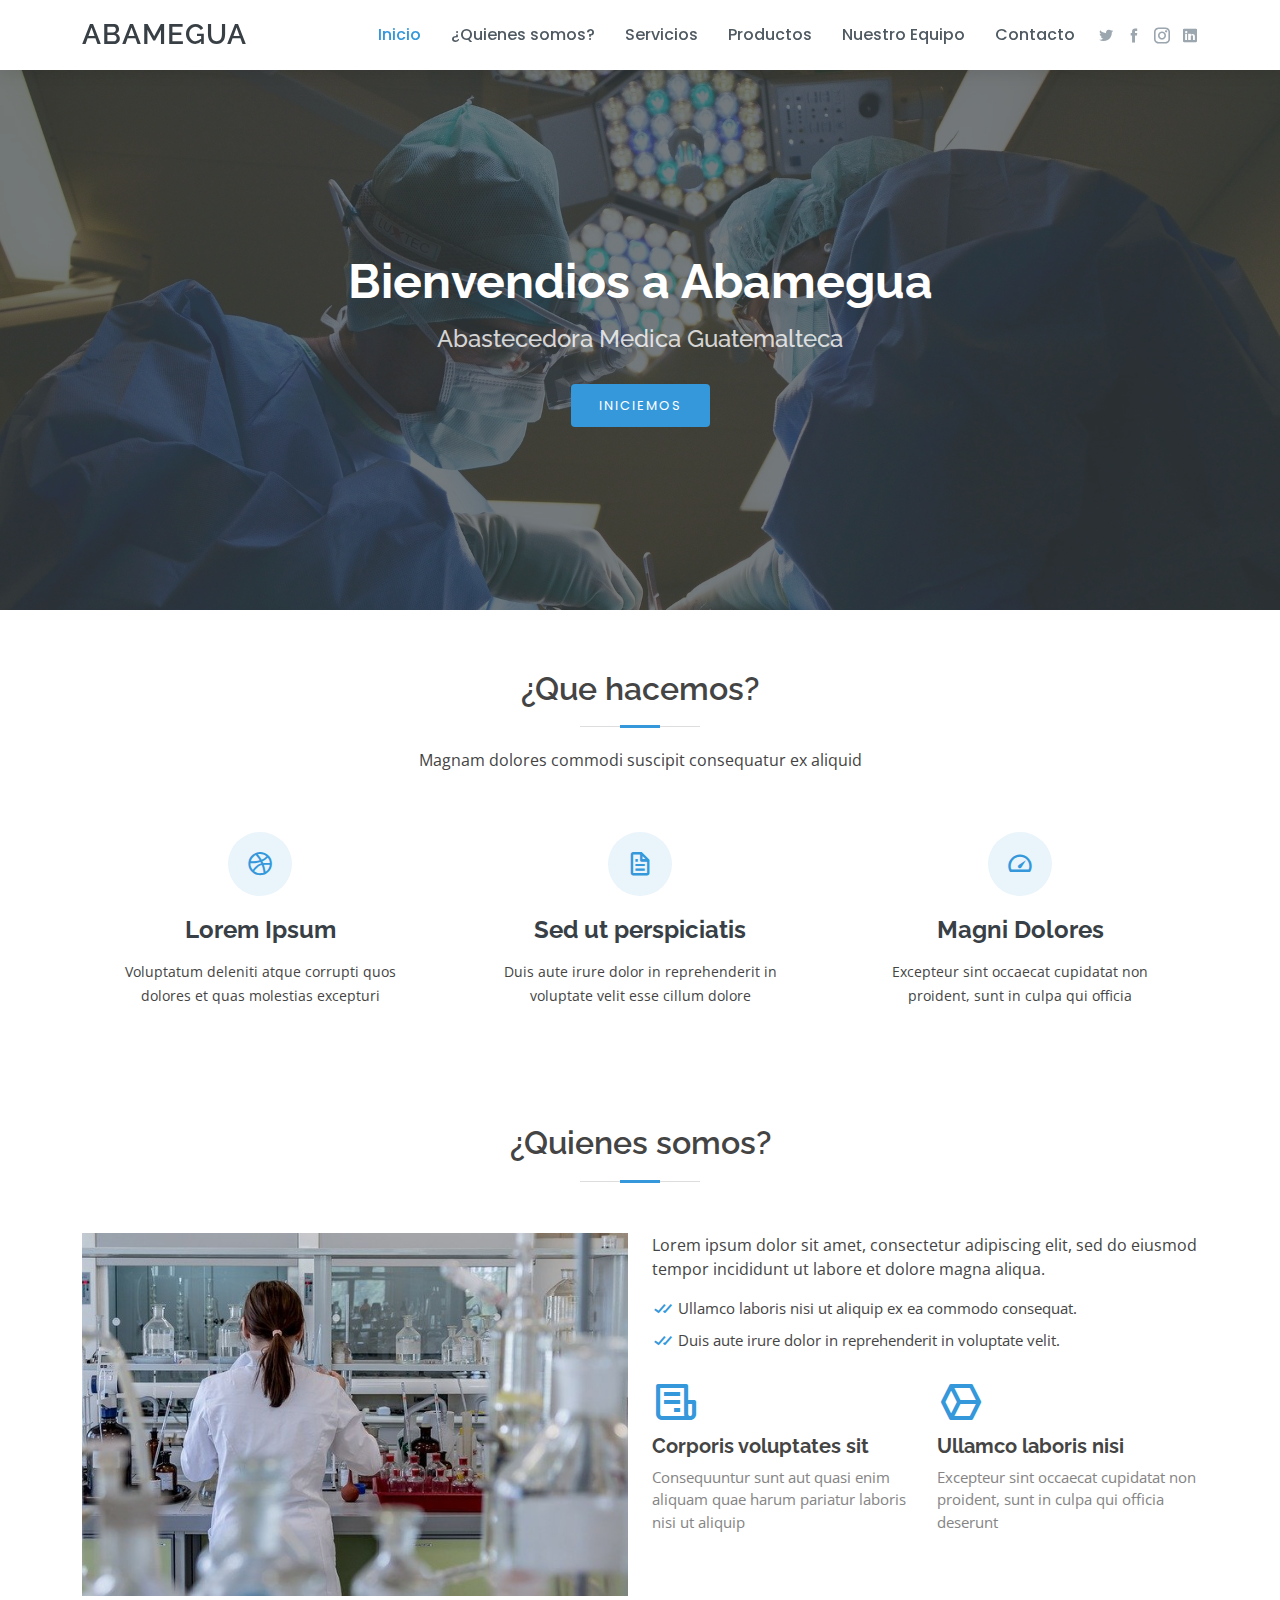
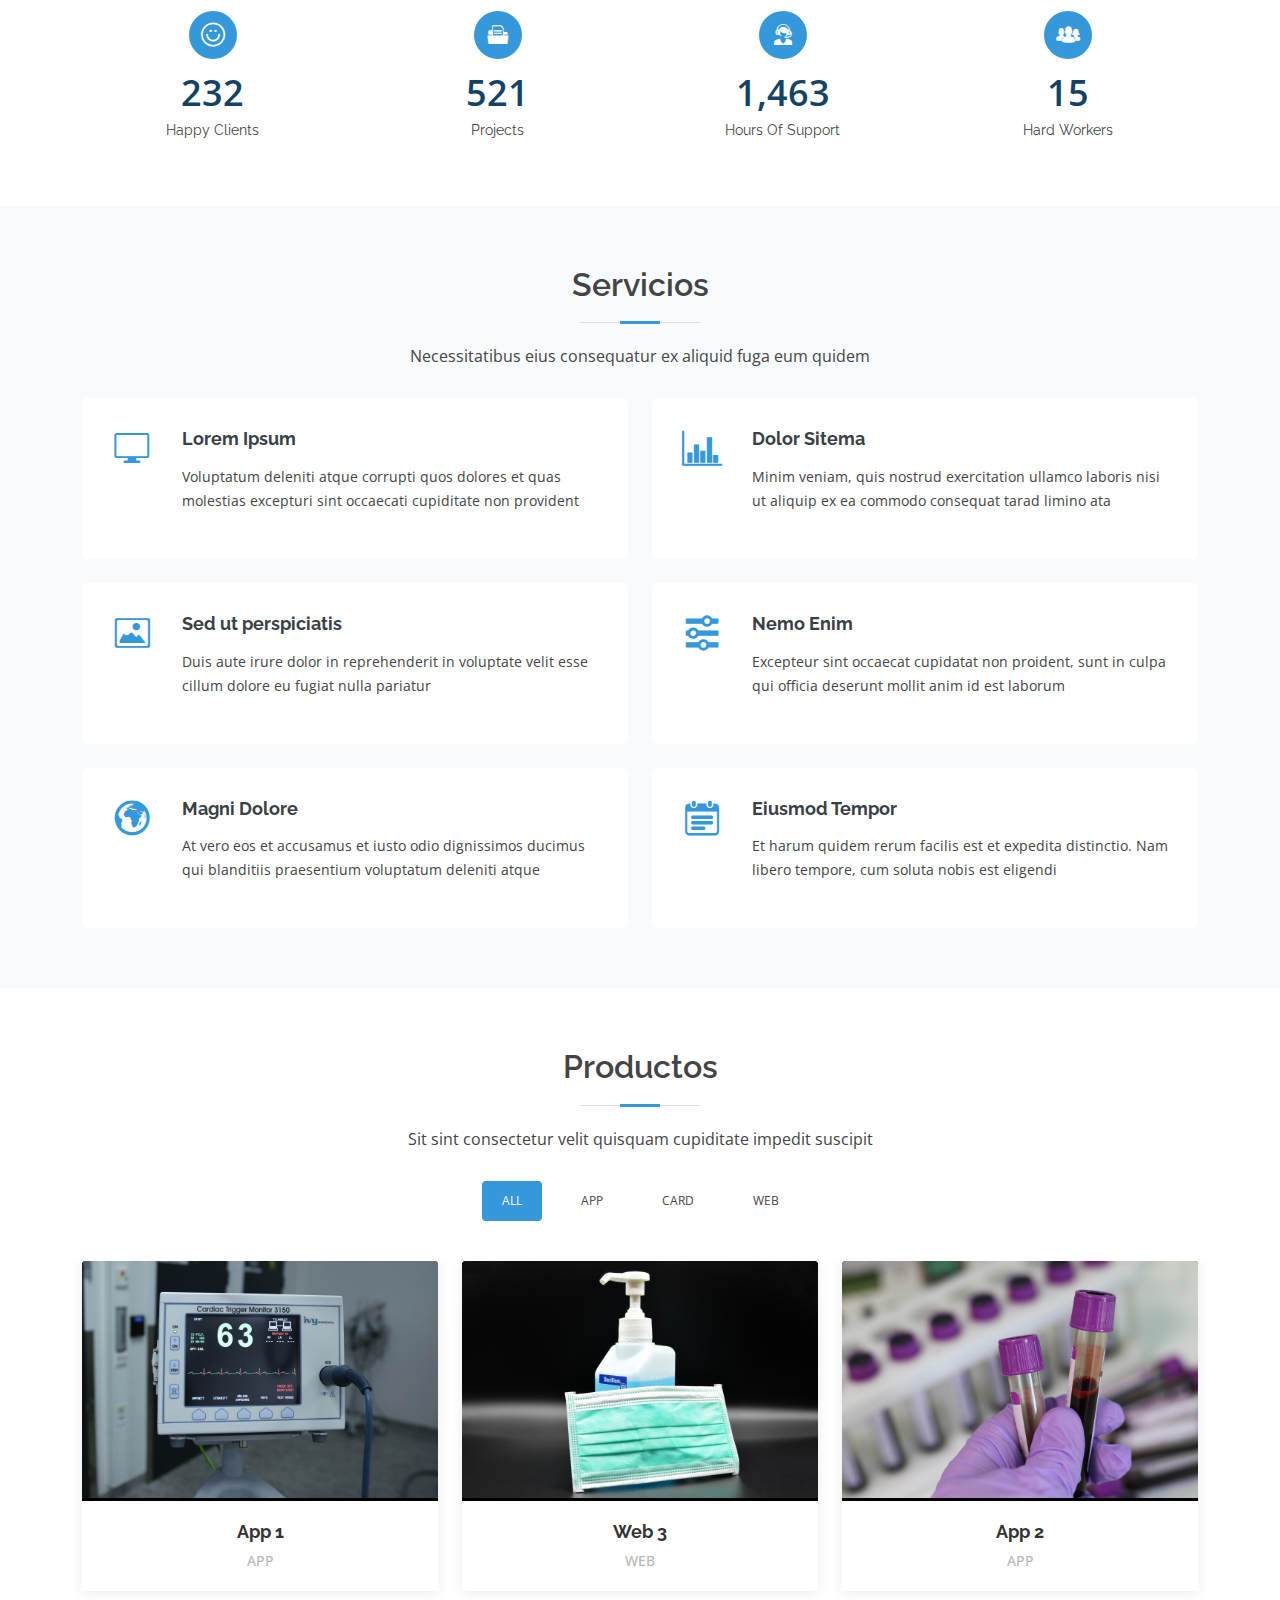
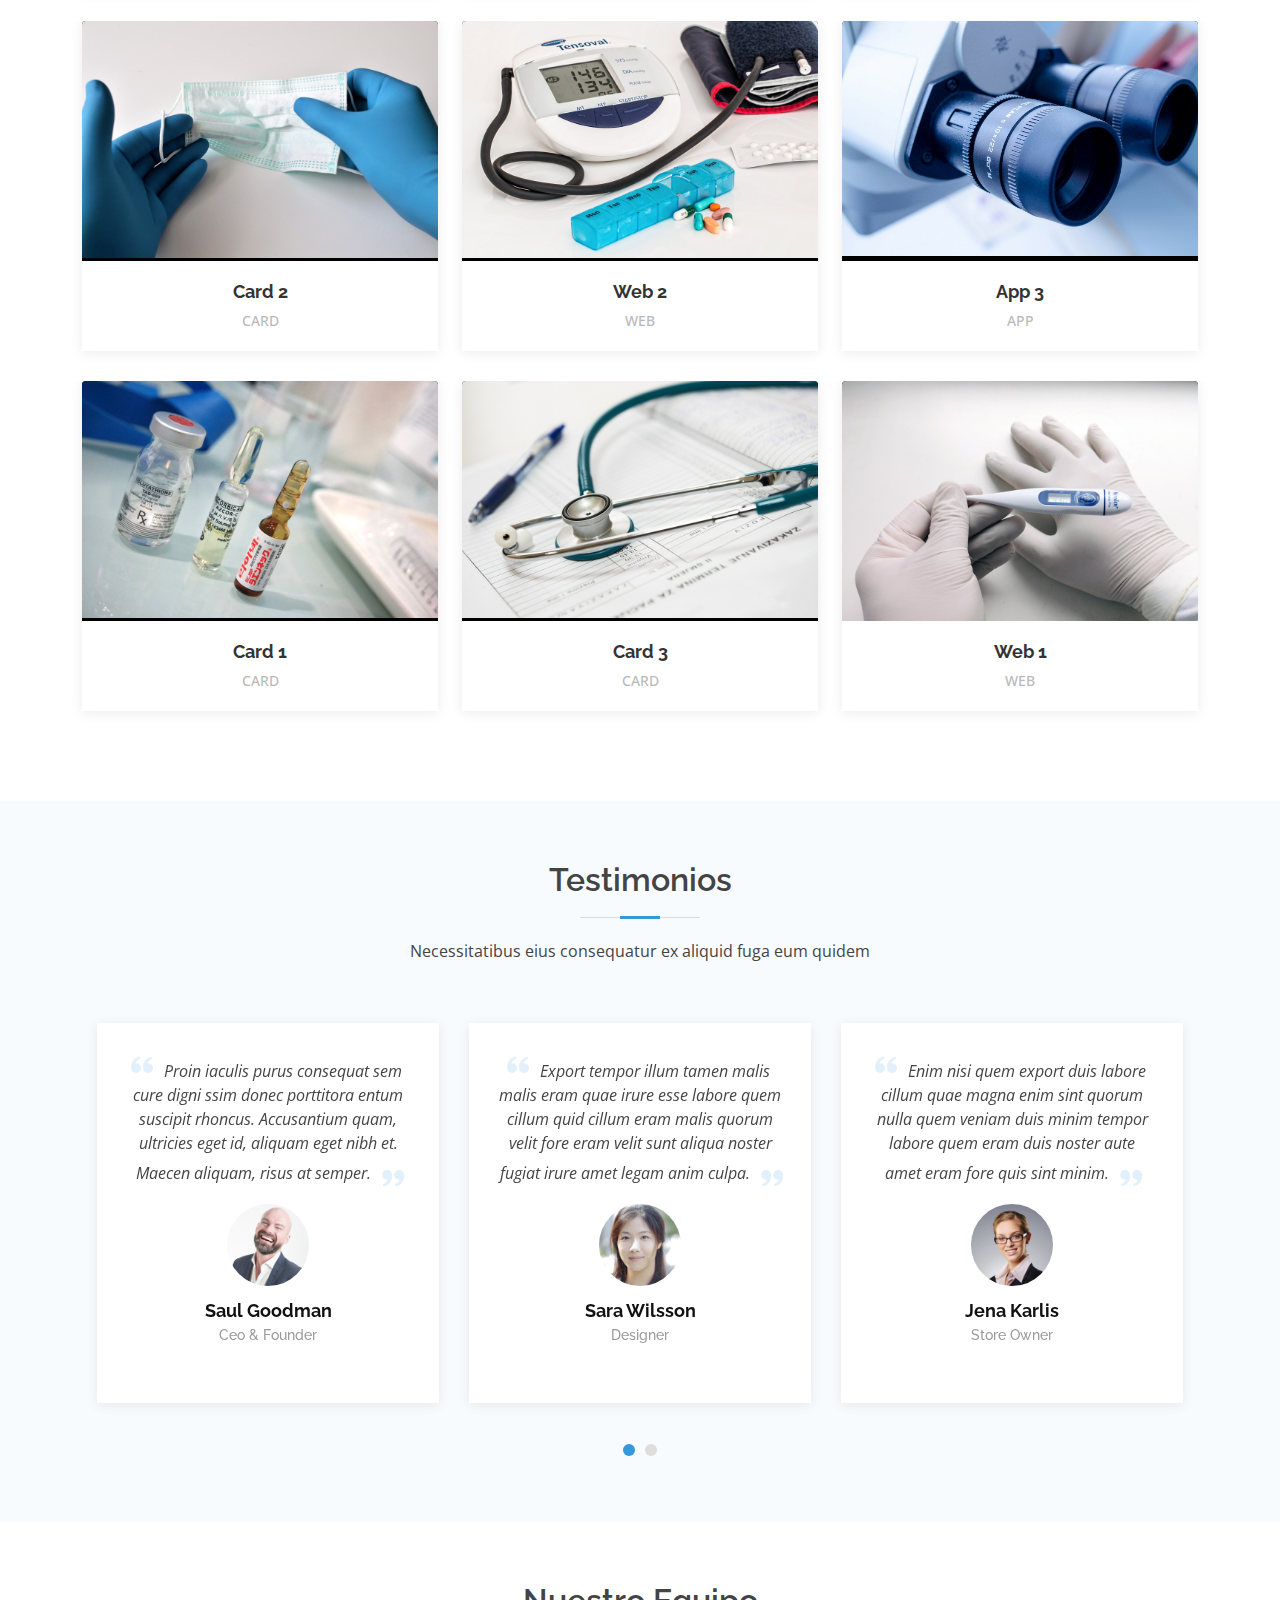
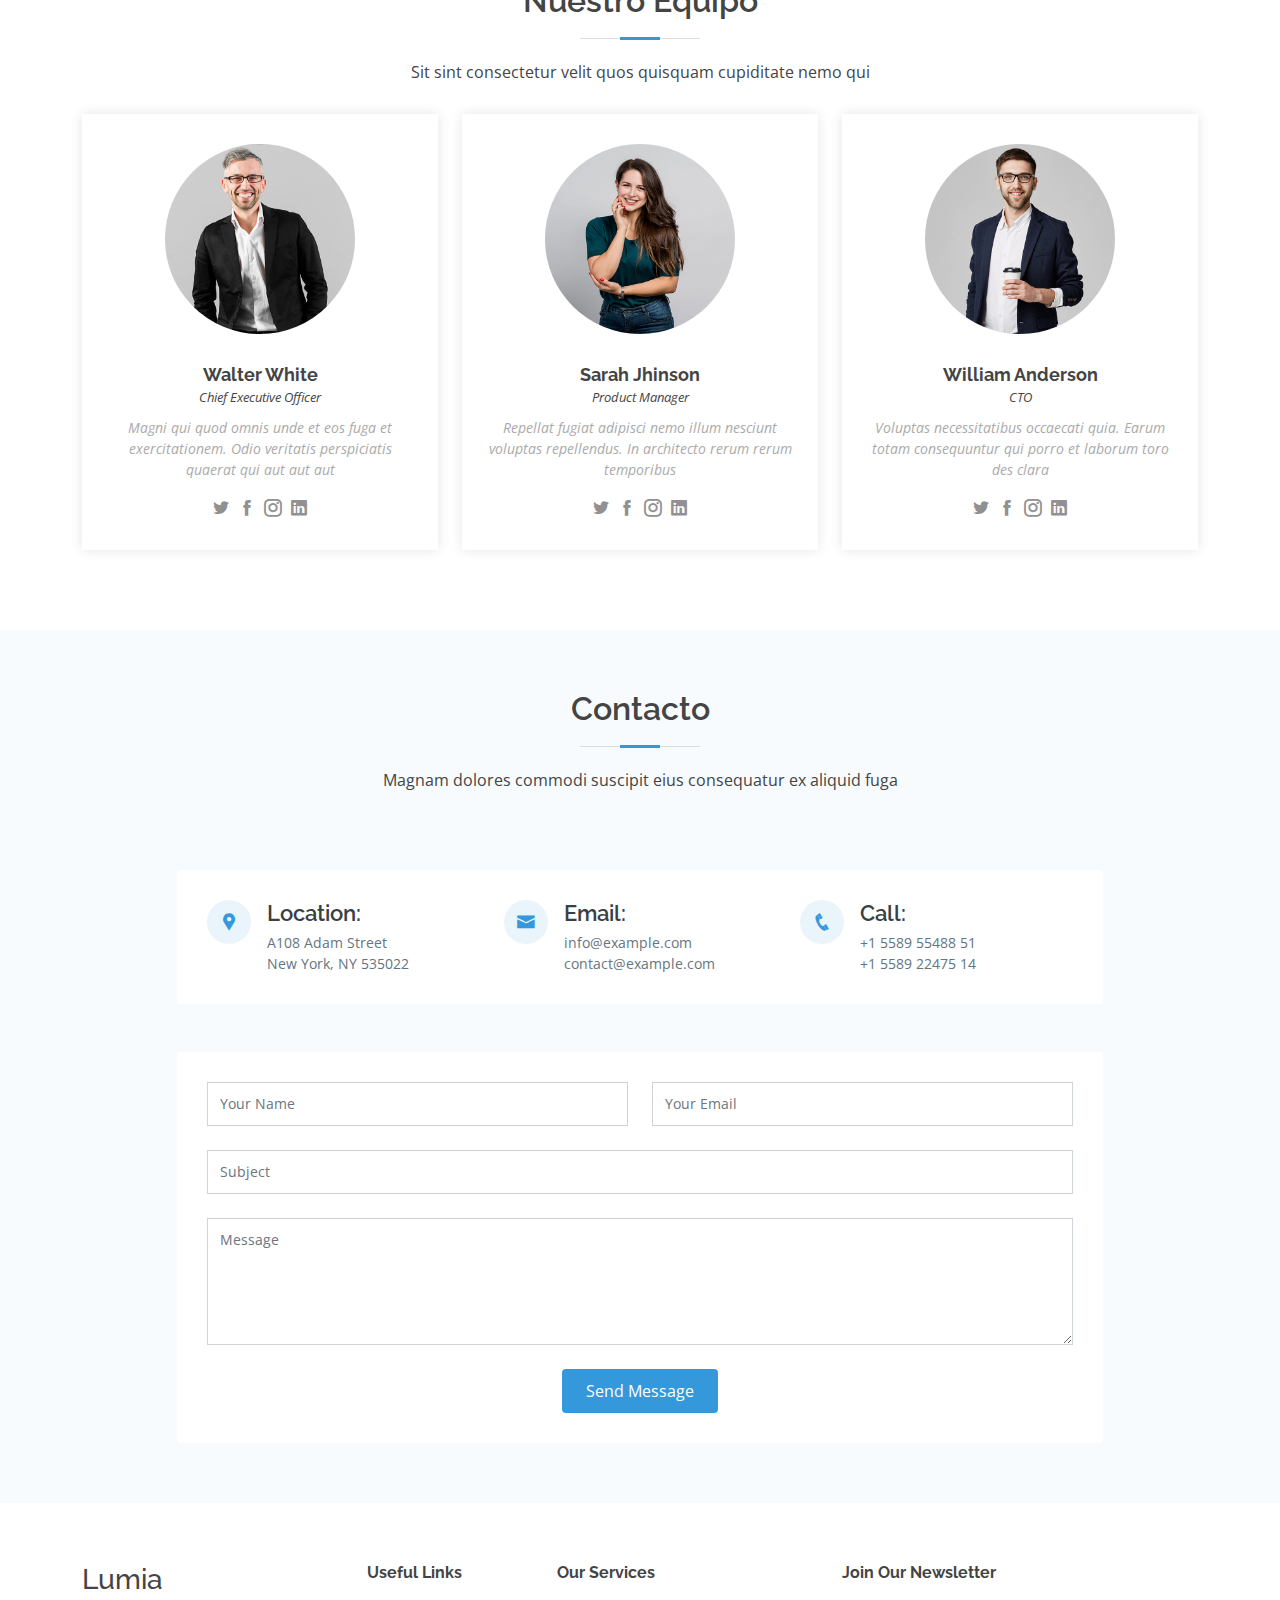
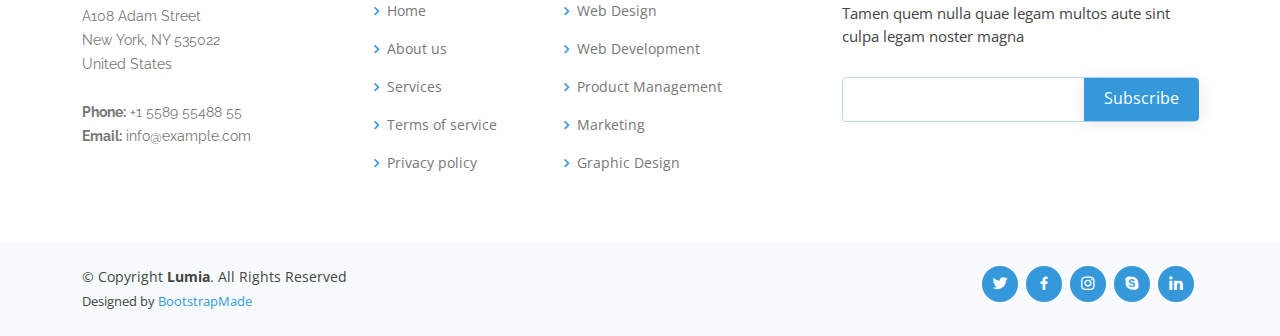
<file: index.html>
<!DOCTYPE html>
<html lang="en">

<head>
  <meta charset="utf-8">
  <meta content="width=device-width, initial-scale=1.0" name="viewport">

  <title>Abamegua</title>
  <meta content="" name="description">
  <meta content="" name="keywords">

  <!-- Favicons -->
  <link href="assets/img/favicon.png" rel="icon">
  <link href="assets/img/apple-touch-icon.png" rel="apple-touch-icon">

  <!-- Google Fonts -->
  <link href="https://fonts.googleapis.com/css?family=Open+Sans:300,300i,400,400i,600,600i,700,700i|Raleway:300,300i,400,400i,500,500i,600,600i,700,700i|Poppins:300,300i,400,400i,500,500i,600,600i,700,700i" rel="stylesheet">

  <!-- Vendor CSS Files -->
  <link href="assets/vendor/bootstrap/css/bootstrap.min.css" rel="stylesheet">
  <link href="assets/vendor/icofont/icofont.min.css" rel="stylesheet">
  <link href="assets/vendor/boxicons/css/boxicons.min.css" rel="stylesheet">
  <link href="assets/vendor/venobox/venobox.css" rel="stylesheet">
  <link href="assets/vendor/owl.carousel/assets/owl.carousel.min.css" rel="stylesheet">

  <!-- Template Main CSS File -->
  <link href="assets/css/style.css" rel="stylesheet">

  <!-- =======================================================
  * Template Name: Lumia - v3.0.0
  * Template URL: https://bootstrapmade.com/lumia-bootstrap-business-template/
  * Author: BootstrapMade.com
  * License: https://bootstrapmade.com/license/
  ======================================================== -->
</head>

<body>

  <!-- ======= Header ======= -->
  <header id="header" class="fixed-top d-flex align-items-center">
    <div class="container d-flex align-items-center">

      <div class="logo me-auto">
        <h1><a href="index.html">Abamegua</a></h1>
        <!-- Uncomment below if you prefer to use an image logo -->
        <!-- <a href="index.html"><img src="assets/img/logo.png" alt="" class="img-fluid"></a>-->
      </div>

      <nav class="nav-menu d-none d-lg-block">
        <ul>
          <li class="active"><a href="index.html">Inicio</a></li>
          <!--<li class="drop-down"><a href="">Dropdown</a>
            <ul>
              <li><a href="#about">About Us</a></li>
              <li><a href="#team">Team</a></li>
              <li class="drop-down"><a href="#">Deep Drop Dow</a>
                <ul>
                  <li><a href="#">Deep Drop Down 1</a></li>
                  <li><a href="#">Deep Drop Down 2</a></li>
                  <li><a href="#">Deep Drop Down 3</a></li>
                  <li><a href="#">Deep Drop Down 4</a></li>
                  <li><a href="#">Deep Drop Down 5</a></li>
                </ul>
              </li>
            </ul>
          </li> -->
          <li><a href="#about">¿Quienes somos?</a></li>
          <li><a href="#services">Servicios</a></li>
          <li><a href="#portfolio">Productos</a></li>
          <li><a href="#team">Nuestro Equipo</a></li>
          <!-- <li><a href="#testimonials">Testimonials</a></li> -->
          <li><a href="#contact">Contacto</a></li>

        </ul>
      </nav><!-- .nav-menu -->

      <div class="header-social-links">
        <a href="#" class="twitter"><i class="icofont-twitter"></i></a>
        <a href="#" class="facebook"><i class="icofont-facebook"></i></a>
        <a href="#" class="instagram"><i class="icofont-instagram"></i></a>
        <a href="#" class="linkedin"><i class="icofont-linkedin"></i></i></a>
      </div>

    </div>
  </header><!-- End Header -->

  <!-- ======= Hero Section ======= -->
  <section id="hero" class="d-flex flex-column justify-content-center align-items-center">
    <div class="container text-center text-md-left" data-aos="fade-up">
      <h1>Bienvendios a Abamegua</h1>
      <p>
      <h2>Abastecedora Medica Guatemalteca</h2>
      </p>
      <a href="#about" class="btn-get-started scrollto">Iniciemos</a>
    </div>
  </section><!-- End Hero -->

  <main id="main">

    <!-- ======= What We Do Section ======= -->
    <section id="what-we-do" class="what-we-do">
      <div class="container">

        <div class="section-title">
          <h2>¿Que hacemos?</h2>
          <p>Magnam dolores commodi suscipit consequatur ex aliquid</p>
        </div>

        <div class="row">
          <div class="col-lg-4 col-md-6 d-flex align-items-stretch">
            <div class="icon-box">
              <div class="icon"><i class="bx bxl-dribbble"></i></div>
              <h4><a href="">Lorem Ipsum</a></h4>
              <p>Voluptatum deleniti atque corrupti quos dolores et quas molestias excepturi</p>
            </div>
          </div>

          <div class="col-lg-4 col-md-6 d-flex align-items-stretch mt-4 mt-md-0">
            <div class="icon-box">
              <div class="icon"><i class="bx bx-file"></i></div>
              <h4><a href="">Sed ut perspiciatis</a></h4>
              <p>Duis aute irure dolor in reprehenderit in voluptate velit esse cillum dolore</p>
            </div>
          </div>

          <div class="col-lg-4 col-md-6 d-flex align-items-stretch mt-4 mt-lg-0">
            <div class="icon-box">
              <div class="icon"><i class="bx bx-tachometer"></i></div>
              <h4><a href="">Magni Dolores</a></h4>
              <p>Excepteur sint occaecat cupidatat non proident, sunt in culpa qui officia</p>
            </div>
          </div>

        </div>

      </div>
    </section><!-- End What We Do Section -->

    <!-- ======= About Section ======= -->
    <section id="about" class="about">
      <div class="container">
        <p>
                    
        </p>

        <div class="section-title">
          <h2>¿Quienes somos?</h2>
        </div>

        <div class="row">
          <div class="col-lg-6">
            <img src="assets/img/about.jpg" class="img-fluid" alt="">
          </div>
          <div class="col-lg-6 pt-4 pt-lg-0">
            <!-- <h3>¿Quienes somos?</h3> -->
            <p>
              Lorem ipsum dolor sit amet, consectetur adipiscing elit, sed do eiusmod tempor incididunt ut labore et dolore magna aliqua.
            </p>
            <ul>
              <li><i class="bx bx-check-double"></i> Ullamco laboris nisi ut aliquip ex ea commodo consequat.</li>
              <li><i class="bx bx-check-double"></i> Duis aute irure dolor in reprehenderit in voluptate velit.</li>
            </ul>
            <div class="row icon-boxes">
              <div class="col-md-6">
                <i class="bx bx-receipt"></i>
                <h4>Corporis voluptates sit</h4>
                <p>Consequuntur sunt aut quasi enim aliquam quae harum pariatur laboris nisi ut aliquip</p>
              </div>
              <div class="col-md-6 mt-4 mt-md-0">
                <i class="bx bx-cube-alt"></i>
                <h4>Ullamco laboris nisi</h4>
                <p>Excepteur sint occaecat cupidatat non proident, sunt in culpa qui officia deserunt</p>
              </div>
            </div>
          </div>
        </div>

      </div>
    </section><!-- End About Section -->

    <!-- ======= Skills Section ======= -->
    <!-- <section id="skills" class="skills">
      <div class="container">

        <div class="row skills-content">

          <div class="col-lg-6">

            <div class="progress">
              <span class="skill">HTML <i class="val">100%</i></span>
              <div class="progress-bar-wrap">
                <div class="progress-bar" role="progressbar" aria-valuenow="100" aria-valuemin="0" aria-valuemax="100"></div>
              </div>
            </div>

            <div class="progress">
              <span class="skill">CSS <i class="val">90%</i></span>
              <div class="progress-bar-wrap">
                <div class="progress-bar" role="progressbar" aria-valuenow="90" aria-valuemin="0" aria-valuemax="100"></div>
              </div>
            </div>

            <div class="progress">
              <span class="skill">JavaScript <i class="val">75%</i></span>
              <div class="progress-bar-wrap">
                <div class="progress-bar" role="progressbar" aria-valuenow="75" aria-valuemin="0" aria-valuemax="100"></div>
              </div>
            </div>

          </div>

          <div class="col-lg-6">

            <div class="progress">
              <span class="skill">PHP <i class="val">80%</i></span>
              <div class="progress-bar-wrap">
                <div class="progress-bar" role="progressbar" aria-valuenow="80" aria-valuemin="0" aria-valuemax="100"></div>
              </div>
            </div>

            <div class="progress">
              <span class="skill">WordPress/CMS <i class="val">90%</i></span>
              <div class="progress-bar-wrap">
                <div class="progress-bar" role="progressbar" aria-valuenow="90" aria-valuemin="0" aria-valuemax="100"></div>
              </div>
            </div>

            <div class="progress">
              <span class="skill">Photoshop <i class="val">55%</i></span>
              <div class="progress-bar-wrap">
                <div class="progress-bar" role="progressbar" aria-valuenow="55" aria-valuemin="0" aria-valuemax="100"></div>
              </div>
            </div>

          </div>

        </div>

      </div>
    </section> --> <!-- End Skills Section -->

    <!-- ======= Counts Section ======= -->
    <section id="counts" class="counts">
      <div class="container">

        <div class="row">

          <div class="col-lg-3 col-6">
            <div class="count-box">
              <i class="icofont-simple-smile"></i>
              <span data-toggle="counter-up">232</span>
              <p>Happy Clients</p>
            </div>
          </div>

          <div class="col-lg-3 col-6">
            <div class="count-box">
              <i class="icofont-document-folder"></i>
              <span data-toggle="counter-up">521</span>
              <p>Projects</p>
            </div>
          </div>

          <div class="col-lg-3 col-6 mt-5 mt-lg-0">
            <div class="count-box">
              <i class="icofont-live-support"></i>
              <span data-toggle="counter-up">1,463</span>
              <p>Hours Of Support</p>
            </div>
          </div>

          <div class="col-lg-3 col-6 mt-5 mt-lg-0">
            <div class="count-box">
              <i class="icofont-users-alt-5"></i>
              <span data-toggle="counter-up">15</span>
              <p>Hard Workers</p>
            </div>
          </div>

        </div>

      </div>
    </section><!-- End Counts Section -->

    <!-- ======= Services Section ======= -->
    <section id="services" class="services section-bg">
      <div class="container">

        <div class="section-title">
          <h2>Servicios</h2>
          <p>Necessitatibus eius consequatur ex aliquid fuga eum quidem</p>
        </div>

        <div class="row">
          <div class="col-md-6">
            <div class="icon-box">
              <i class="icofont-computer"></i>
              <h4><a href="#">Lorem Ipsum</a></h4>
              <p>Voluptatum deleniti atque corrupti quos dolores et quas molestias excepturi sint occaecati cupiditate non provident</p>
            </div>
          </div>
          <div class="col-md-6 mt-4 mt-lg-0">
            <div class="icon-box">
              <i class="icofont-chart-bar-graph"></i>
              <h4><a href="#">Dolor Sitema</a></h4>
              <p>Minim veniam, quis nostrud exercitation ullamco laboris nisi ut aliquip ex ea commodo consequat tarad limino ata</p>
            </div>
          </div>
          <div class="col-md-6 mt-4">
            <div class="icon-box">
              <i class="icofont-image"></i>
              <h4><a href="#">Sed ut perspiciatis</a></h4>
              <p>Duis aute irure dolor in reprehenderit in voluptate velit esse cillum dolore eu fugiat nulla pariatur</p>
            </div>
          </div>
          <div class="col-md-6 mt-4">
            <div class="icon-box">
              <i class="icofont-settings"></i>
              <h4><a href="#">Nemo Enim</a></h4>
              <p>Excepteur sint occaecat cupidatat non proident, sunt in culpa qui officia deserunt mollit anim id est laborum</p>
            </div>
          </div>
          <div class="col-md-6 mt-4">
            <div class="icon-box">
              <i class="icofont-earth"></i>
              <h4><a href="#">Magni Dolore</a></h4>
              <p>At vero eos et accusamus et iusto odio dignissimos ducimus qui blanditiis praesentium voluptatum deleniti atque</p>
            </div>
          </div>
          <div class="col-md-6 mt-4">
            <div class="icon-box">
              <i class="icofont-tasks-alt"></i>
              <h4><a href="#">Eiusmod Tempor</a></h4>
              <p>Et harum quidem rerum facilis est et expedita distinctio. Nam libero tempore, cum soluta nobis est eligendi</p>
            </div>
          </div>
        </div>

      </div>
    </section><!-- End Services Section -->

    <!-- ======= Portfolio Section ======= -->
    <section id="portfolio" class="portfolio">
      <div class="container">

        <div class="section-title">
          <h2>Productos</h2>
          <p>Sit sint consectetur velit quisquam cupiditate impedit suscipit</p>
        </div>

        <div class="row">
          <div class="col-lg-12">
            <ul id="portfolio-flters">
              <li data-filter="*" class="filter-active">All</li>
              <li data-filter=".filter-app">App</li>
              <li data-filter=".filter-card">Card</li>
              <li data-filter=".filter-web">Web</li>
            </ul>
          </div>
        </div>

        <div class="row portfolio-container">

          <div class="col-lg-4 col-md-6 portfolio-item filter-app wow fadeInUp">
            <div class="portfolio-wrap">
              <figure>
                <img src="assets/img/portfolio/portfolio-1.jpg" class="img-fluid" alt="">
                <a href="assets/img/portfolio/portfolio-1.jpg" data-gall="portfolioGallery" class="link-preview venobox" title="Preview"><i class="bx bx-plus"></i></a>
                <a href="portfolio-details.html" class="link-details" title="More Details"><i class="bx bx-link"></i></a>
              </figure>

              <div class="portfolio-info">
                <h4><a href="portfolio-details.html">App 1</a></h4>
                <p>App</p>
              </div>
            </div>
          </div>

          <div class="col-lg-4 col-md-6 portfolio-item filter-web wow fadeInUp" data-wow-delay="0.1s">
            <div class="portfolio-wrap">
              <figure>
                <img src="assets/img/portfolio/portfolio-2.jpg" class="img-fluid" alt="">
                <a href="assets/img/portfolio/portfolio-2.jpg" class="link-preview venobox" data-gall="portfolioGallery" title="Preview"><i class="bx bx-plus"></i></a>
                <a href="portfolio-details.html" class="link-details" title="More Details"><i class="bx bx-link"></i></a>
              </figure>

              <div class="portfolio-info">
                <h4><a href="portfolio-details.html">Web 3</a></h4>
                <p>Web</p>
              </div>
            </div>
          </div>

          <div class="col-lg-4 col-md-6 portfolio-item filter-app wow fadeInUp" data-wow-delay="0.2s">
            <div class="portfolio-wrap">
              <figure>
                <img src="assets/img/portfolio/portfolio-3.jpg" class="img-fluid" alt="">
                <a href="assets/img/portfolio/portfolio-3.jpg" class="link-preview venobox" data-gall="portfolioGallery" title="Preview"><i class="bx bx-plus"></i></a>
                <a href="portfolio-details.html" class="link-details" title="More Details"><i class="bx bx-link"></i></a>
              </figure>

              <div class="portfolio-info">
                <h4><a href="portfolio-details.html">App 2</a></h4>
                <p>App</p>
              </div>
            </div>
          </div>

          <div class="col-lg-4 col-md-6 portfolio-item filter-card wow fadeInUp">
            <div class="portfolio-wrap">
              <figure>
                <img src="assets/img/portfolio/portfolio-4.jpg" class="img-fluid" alt="">
                <a href="assets/img/portfolio/portfolio-4.jpg" class="link-preview venobox" data-gall="portfolioGallery" title="Preview"><i class="bx bx-plus"></i></a>
                <a href="portfolio-details.html" class="link-details" title="More Details"><i class="bx bx-link"></i></a>
              </figure>

              <div class="portfolio-info">
                <h4><a href="portfolio-details.html">Card 2</a></h4>
                <p>Card</p>
              </div>
            </div>
          </div>

          <div class="col-lg-4 col-md-6 portfolio-item filter-web wow fadeInUp" data-wow-delay="0.1s">
            <div class="portfolio-wrap">
              <figure>
                <img src="assets/img/portfolio/portfolio-5.jpg" class="img-fluid" alt="">
                <a href="assets/img/portfolio/portfolio-5.jpg" class="link-preview venobox" data-gall="portfolioGallery" title="Preview"><i class="bx bx-plus"></i></a>
                <a href="portfolio-details.html" class="link-details" title="More Details"><i class="bx bx-link"></i></a>
              </figure>

              <div class="portfolio-info">
                <h4><a href="portfolio-details.html">Web 2</a></h4>
                <p>Web</p>
              </div>
            </div>
          </div>

          <div class="col-lg-4 col-md-6 portfolio-item filter-app wow fadeInUp" data-wow-delay="0.2s">
            <div class="portfolio-wrap">
              <figure>
                <img src="assets/img/portfolio/portfolio-6.jpg" class="img-fluid" alt="">
                <a href="assets/img/portfolio/portfolio-6.jpg" class="link-preview venobox" data-gall="portfolioGallery" title="Preview"><i class="bx bx-plus"></i></a>
                <a href="portfolio-details.html" class="link-details" title="More Details"><i class="bx bx-link"></i></a>
              </figure>

              <div class="portfolio-info">
                <h4><a href="portfolio-details.html">App 3</a></h4>
                <p>App</p>
              </div>
            </div>
          </div>

          <div class="col-lg-4 col-md-6 portfolio-item filter-card wow fadeInUp">
            <div class="portfolio-wrap">
              <figure>
                <img src="assets/img/portfolio/portfolio-7.jpg" class="img-fluid" alt="">
                <a href="assets/img/portfolio/portfolio-7.jpg" class="link-preview venobox" data-gall="portfolioGallery" title="Preview"><i class="bx bx-plus"></i></a>
                <a href="portfolio-details.html" class="link-details" title="More Details"><i class="bx bx-link"></i></a>
              </figure>

              <div class="portfolio-info">
                <h4><a href="portfolio-details.html">Card 1</a></h4>
                <p>Card</p>
              </div>
            </div>
          </div>

          <div class="col-lg-4 col-md-6 portfolio-item filter-card wow fadeInUp" data-wow-delay="0.1s">
            <div class="portfolio-wrap">
              <figure>
                <img src="assets/img/portfolio/portfolio-8.jpg" class="img-fluid" alt="">
                <a href="assets/img/portfolio/portfolio-8.jpg" class="link-preview venobox" data-gall="portfolioGallery" title="Preview"><i class="bx bx-plus"></i></a>
                <a href="portfolio-details.html" class="link-details" title="More Details"><i class="bx bx-link"></i></a>
              </figure>

              <div class="portfolio-info">
                <h4><a href="portfolio-details.html">Card 3</a></h4>
                <p>Card</p>
              </div>
            </div>
          </div>

          <div class="col-lg-4 col-md-6 portfolio-item filter-web wow fadeInUp" data-wow-delay="0.2s">
            <div class="portfolio-wrap">
              <figure>
                <img src="assets/img/portfolio/portfolio-9.jpg" class="img-fluid" alt="">
                <a href="assets/img/portfolio/portfolio-9.jpg" class="link-preview venobox" data-gall="portfolioGallery" title="Preview"><i class="bx bx-plus"></i></a>
                <a href="portfolio-details.html" class="link-details" title="More Details"><i class="bx bx-link"></i></a>
              </figure>

              <div class="portfolio-info">
                <h4><a href="portfolio-details.html">Web 1</a></h4>
                <p>Web</p>
              </div>
            </div>
          </div>

        </div>

      </div>
    </section><!-- End Portfolio Section -->

    <!-- ======= Testimonials Section ======= -->
    <section id="testimonials" class="testimonials section-bg">
      <div class="container">

        <div class="section-title">
          <h2>Testimonios</h2>
          <p>Necessitatibus eius consequatur ex aliquid fuga eum quidem</p>
        </div>

        <div class="owl-carousel testimonials-carousel">

          <div class="testimonial-item">
            <p>
              <i class="bx bxs-quote-alt-left quote-icon-left"></i>
              Proin iaculis purus consequat sem cure digni ssim donec porttitora entum suscipit rhoncus. Accusantium quam, ultricies eget id, aliquam eget nibh et. Maecen aliquam, risus at semper.
              <i class="bx bxs-quote-alt-right quote-icon-right"></i>
            </p>
            <img src="assets/img/testimonials/testimonials-1.jpg" class="testimonial-img" alt="">
            <h3>Saul Goodman</h3>
            <h4>Ceo &amp; Founder</h4>
          </div>

          <div class="testimonial-item">
            <p>
              <i class="bx bxs-quote-alt-left quote-icon-left"></i>
              Export tempor illum tamen malis malis eram quae irure esse labore quem cillum quid cillum eram malis quorum velit fore eram velit sunt aliqua noster fugiat irure amet legam anim culpa.
              <i class="bx bxs-quote-alt-right quote-icon-right"></i>
            </p>
            <img src="assets/img/testimonials/testimonials-2.jpg" class="testimonial-img" alt="">
            <h3>Sara Wilsson</h3>
            <h4>Designer</h4>
          </div>

          <div class="testimonial-item">
            <p>
              <i class="bx bxs-quote-alt-left quote-icon-left"></i>
              Enim nisi quem export duis labore cillum quae magna enim sint quorum nulla quem veniam duis minim tempor labore quem eram duis noster aute amet eram fore quis sint minim.
              <i class="bx bxs-quote-alt-right quote-icon-right"></i>
            </p>
            <img src="assets/img/testimonials/testimonials-3.jpg" class="testimonial-img" alt="">
            <h3>Jena Karlis</h3>
            <h4>Store Owner</h4>
          </div>

          <div class="testimonial-item">
            <p>
              <i class="bx bxs-quote-alt-left quote-icon-left"></i>
              Fugiat enim eram quae cillum dolore dolor amet nulla culpa multos export minim fugiat minim velit minim dolor enim duis veniam ipsum anim magna sunt elit fore quem dolore labore illum veniam.
              <i class="bx bxs-quote-alt-right quote-icon-right"></i>
            </p>
            <img src="assets/img/testimonials/testimonials-4.jpg" class="testimonial-img" alt="">
            <h3>Matt Brandon</h3>
            <h4>Freelancer</h4>
          </div>

          <div class="testimonial-item">
            <p>
              <i class="bx bxs-quote-alt-left quote-icon-left"></i>
              Quis quorum aliqua sint quem legam fore sunt eram irure aliqua veniam tempor noster veniam enim culpa labore duis sunt culpa nulla illum cillum fugiat legam esse veniam culpa fore nisi cillum quid.
              <i class="bx bxs-quote-alt-right quote-icon-right"></i>
            </p>
            <img src="assets/img/testimonials/testimonials-5.jpg" class="testimonial-img" alt="">
            <h3>John Larson</h3>
            <h4>Entrepreneur</h4>
          </div>

        </div>

      </div>
    </section><!-- End Testimonials Section -->

    <!-- ======= Team Section ======= -->
    <section id="team" class="team">
      <div class="container">

        <div class="section-title">
          <h2>Nuestro Equipo</h2>
          <p>Sit sint consectetur velit quos quisquam cupiditate nemo qui</p>
        </div>

        <div class="row">
          <div class="col-lg-4 col-md-6 d-flex align-items-stretch">
            <div class="member">
              <img src="assets/img/team/team-1.jpg" alt="">
              <h4>Walter White</h4>
              <span>Chief Executive Officer</span>
              <p>
                Magni qui quod omnis unde et eos fuga et exercitationem. Odio veritatis perspiciatis quaerat qui aut aut aut
              </p>
              <div class="social">
                <a href=""><i class="icofont-twitter"></i></a>
                <a href=""><i class="icofont-facebook"></i></a>
                <a href=""><i class="icofont-instagram"></i></a>
                <a href=""><i class="icofont-linkedin"></i></a>
              </div>
            </div>
          </div>

          <div class="col-lg-4 col-md-6 d-flex align-items-stretch">
            <div class="member">
              <img src="assets/img/team/team-2.jpg" alt="">
              <h4>Sarah Jhinson</h4>
              <span>Product Manager</span>
              <p>
                Repellat fugiat adipisci nemo illum nesciunt voluptas repellendus. In architecto rerum rerum temporibus
              </p>
              <div class="social">
                <a href=""><i class="icofont-twitter"></i></a>
                <a href=""><i class="icofont-facebook"></i></a>
                <a href=""><i class="icofont-instagram"></i></a>
                <a href=""><i class="icofont-linkedin"></i></a>
              </div>
            </div>
          </div>

          <div class="col-lg-4 col-md-6 d-flex align-items-stretch">
            <div class="member">
              <img src="assets/img/team/team-3.jpg" alt="">
              <h4>William Anderson</h4>
              <span>CTO</span>
              <p>
                Voluptas necessitatibus occaecati quia. Earum totam consequuntur qui porro et laborum toro des clara
              </p>
              <div class="social">
                <a href=""><i class="icofont-twitter"></i></a>
                <a href=""><i class="icofont-facebook"></i></a>
                <a href=""><i class="icofont-instagram"></i></a>
                <a href=""><i class="icofont-linkedin"></i></a>
              </div>
            </div>
          </div>

        </div>

      </div>
    </section><!-- End Team Section -->

    <!-- ======= Contact Section ======= -->
    <section id="contact" class="contact section-bg">
      <div class="container">

        <div class="section-title">
          <h2>Contacto</h2>
          <p>Magnam dolores commodi suscipit eius consequatur ex aliquid fuga</p>
        </div>

        <div class="row mt-5 justify-content-center">

          <div class="col-lg-10">

            <div class="info-wrap">
              <div class="row">
                <div class="col-lg-4 info">
                  <i class="icofont-google-map"></i>
                  <h4>Location:</h4>
                  <p>A108 Adam Street<br>New York, NY 535022</p>
                </div>

                <div class="col-lg-4 info mt-4 mt-lg-0">
                  <i class="icofont-envelope"></i>
                  <h4>Email:</h4>
                  <p>info@example.com<br>contact@example.com</p>
                </div>

                <div class="col-lg-4 info mt-4 mt-lg-0">
                  <i class="icofont-phone"></i>
                  <h4>Call:</h4>
                  <p>+1 5589 55488 51<br>+1 5589 22475 14</p>
                </div>
              </div>
            </div>

          </div>

        </div>

        <div class="row mt-5 justify-content-center">
          <div class="col-lg-10">
            <form action="forms/contact.php" method="post" role="form" class="php-email-form">
              <div class="row">
                <div class="col-md-6 form-group">
                  <input type="text" name="name" class="form-control" id="name" placeholder="Your Name" data-rule="minlen:4" data-msg="Please enter at least 4 chars" />
                  <div class="validate"></div>
                </div>
                <div class="col-md-6 form-group mt-3 mt-md-0">
                  <input type="email" class="form-control" name="email" id="email" placeholder="Your Email" data-rule="email" data-msg="Please enter a valid email" />
                  <div class="validate"></div>
                </div>
              </div>
              <div class="form-group mt-3">
                <input type="text" class="form-control" name="subject" id="subject" placeholder="Subject" data-rule="minlen:4" data-msg="Please enter at least 8 chars of subject" />
                <div class="validate"></div>
              </div>
              <div class="form-group mt-3">
                <textarea class="form-control" name="message" rows="5" data-rule="required" data-msg="Please write something for us" placeholder="Message"></textarea>
                <div class="validate"></div>
              </div>
              <div class="mb-3">
                <div class="loading">Loading</div>
                <div class="error-message"></div>
                <div class="sent-message">Your message has been sent. Thank you!</div>
              </div>
              <div class="text-center"><button type="submit">Send Message</button></div>
            </form>
          </div>

        </div>

      </div>
    </section><!-- End Contact Section -->

  </main><!-- End #main -->

  <!-- ======= Footer ======= -->
  <footer id="footer">

    <div class="footer-top">
      <div class="container">
        <div class="row">

          <div class="col-lg-3 col-md-6 footer-contact">
            <h3>Lumia</h3>
            <p>
              A108 Adam Street <br>
              New York, NY 535022<br>
              United States <br><br>
              <strong>Phone:</strong> +1 5589 55488 55<br>
              <strong>Email:</strong> info@example.com<br>
            </p>
          </div>

          <div class="col-lg-2 col-md-6 footer-links">
            <h4>Useful Links</h4>
            <ul>
              <li><i class="bx bx-chevron-right"></i> <a href="#">Home</a></li>
              <li><i class="bx bx-chevron-right"></i> <a href="#">About us</a></li>
              <li><i class="bx bx-chevron-right"></i> <a href="#">Services</a></li>
              <li><i class="bx bx-chevron-right"></i> <a href="#">Terms of service</a></li>
              <li><i class="bx bx-chevron-right"></i> <a href="#">Privacy policy</a></li>
            </ul>
          </div>

          <div class="col-lg-3 col-md-6 footer-links">
            <h4>Our Services</h4>
            <ul>
              <li><i class="bx bx-chevron-right"></i> <a href="#">Web Design</a></li>
              <li><i class="bx bx-chevron-right"></i> <a href="#">Web Development</a></li>
              <li><i class="bx bx-chevron-right"></i> <a href="#">Product Management</a></li>
              <li><i class="bx bx-chevron-right"></i> <a href="#">Marketing</a></li>
              <li><i class="bx bx-chevron-right"></i> <a href="#">Graphic Design</a></li>
            </ul>
          </div>

          <div class="col-lg-4 col-md-6 footer-newsletter">
            <h4>Join Our Newsletter</h4>
            <p>Tamen quem nulla quae legam multos aute sint culpa legam noster magna</p>
            <form action="" method="post">
              <input type="email" name="email"><input type="submit" value="Subscribe">
            </form>
          </div>

        </div>
      </div>
    </div>

    <div class="container d-md-flex py-4">

      <div class="me-md-auto text-center text-md-start">
        <div class="copyright">
          &copy; Copyright <strong><span>Lumia</span></strong>. All Rights Reserved
        </div>
        <div class="credits">
          <!-- All the links in the footer should remain intact. -->
          <!-- You can delete the links only if you purchased the pro version. -->
          <!-- Licensing information: https://bootstrapmade.com/license/ -->
          <!-- Purchase the pro version with working PHP/AJAX contact form: https://bootstrapmade.com/lumia-bootstrap-business-template/ -->
          Designed by <a href="https://bootstrapmade.com/">BootstrapMade</a>
        </div>
      </div>
      <div class="social-links text-center text-md-right pt-3 pt-md-0">
        <a href="#" class="twitter"><i class="bx bxl-twitter"></i></a>
        <a href="#" class="facebook"><i class="bx bxl-facebook"></i></a>
        <a href="#" class="instagram"><i class="bx bxl-instagram"></i></a>
        <a href="#" class="google-plus"><i class="bx bxl-skype"></i></a>
        <a href="#" class="linkedin"><i class="bx bxl-linkedin"></i></a>
      </div>
    </div>
  </footer><!-- End Footer -->

  <a href="#" class="back-to-top"><i class="icofont-simple-up"></i></a>

  <!-- Vendor JS Files -->
  <script src="assets/vendor/jquery/jquery.min.js"></script>
  <script src="assets/vendor/bootstrap/js/bootstrap.bundle.min.js"></script>
  <script src="assets/vendor/jquery.easing/jquery.easing.min.js"></script>
  <script src="assets/vendor/php-email-form/validate.js"></script>
  <script src="assets/vendor/waypoints/jquery.waypoints.min.js"></script>
  <script src="assets/vendor/counterup/counterup.min.js"></script>
  <script src="assets/vendor/isotope-layout/isotope.pkgd.min.js"></script>
  <script src="assets/vendor/venobox/venobox.min.js"></script>
  <script src="assets/vendor/owl.carousel/owl.carousel.min.js"></script>

  <!-- Template Main JS File -->
  <script src="assets/js/main.js"></script>

</body>

</html>
</file>
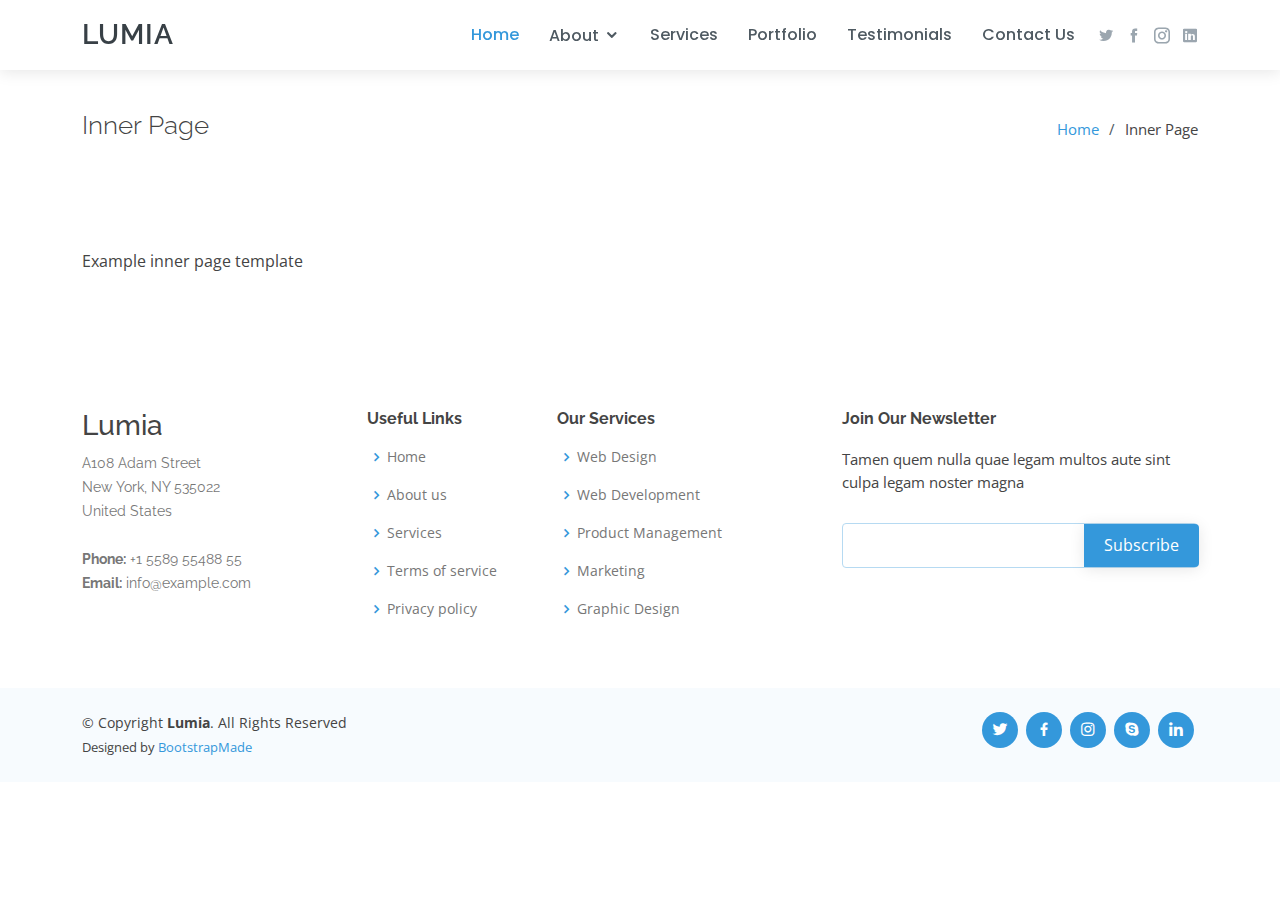
<file: inner-page.html>
<!DOCTYPE html>
<html lang="en">

<head>
  <meta charset="utf-8">
  <meta content="width=device-width, initial-scale=1.0" name="viewport">

  <title>Inner Page - Lumia Bootstrap Template</title>
  <meta content="" name="description">
  <meta content="" name="keywords">

  <!-- Favicons -->
  <link href="assets/img/favicon.png" rel="icon">
  <link href="assets/img/apple-touch-icon.png" rel="apple-touch-icon">

  <!-- Google Fonts -->
  <link href="https://fonts.googleapis.com/css?family=Open+Sans:300,300i,400,400i,600,600i,700,700i|Raleway:300,300i,400,400i,500,500i,600,600i,700,700i|Poppins:300,300i,400,400i,500,500i,600,600i,700,700i" rel="stylesheet">

  <!-- Vendor CSS Files -->
  <link href="assets/vendor/bootstrap/css/bootstrap.min.css" rel="stylesheet">
  <link href="assets/vendor/icofont/icofont.min.css" rel="stylesheet">
  <link href="assets/vendor/boxicons/css/boxicons.min.css" rel="stylesheet">
  <link href="assets/vendor/venobox/venobox.css" rel="stylesheet">
  <link href="assets/vendor/owl.carousel/assets/owl.carousel.min.css" rel="stylesheet">

  <!-- Template Main CSS File -->
  <link href="assets/css/style.css" rel="stylesheet">

  <!-- =======================================================
  * Template Name: Lumia - v3.0.0
  * Template URL: https://bootstrapmade.com/lumia-bootstrap-business-template/
  * Author: BootstrapMade.com
  * License: https://bootstrapmade.com/license/
  ======================================================== -->
</head>

<body>

  <!-- ======= Header ======= -->
  <header id="header" class="fixed-top d-flex align-items-center">
    <div class="container d-flex align-items-center">

      <div class="logo me-auto">
        <h1><a href="index.html">Lumia</a></h1>
        <!-- Uncomment below if you prefer to use an image logo -->
        <!-- <a href="index.html"><img src="assets/img/logo.png" alt="" class="img-fluid"></a>-->
      </div>

      <nav class="nav-menu d-none d-lg-block">
        <ul>
          <li class="active"><a href="index.html">Home</a></li>
          <li class="drop-down"><a href="">About</a>
            <ul>
              <li><a href="#about">About Us</a></li>
              <li><a href="#team">Team</a></li>
              <li class="drop-down"><a href="#">Deep Drop Dow</a>
                <ul>
                  <li><a href="#">Deep Drop Down 1</a></li>
                  <li><a href="#">Deep Drop Down 2</a></li>
                  <li><a href="#">Deep Drop Down 3</a></li>
                  <li><a href="#">Deep Drop Down 4</a></li>
                  <li><a href="#">Deep Drop Down 5</a></li>
                </ul>
              </li>
            </ul>
          </li>
          <li><a href="#services">Services</a></li>
          <li><a href="#portfolio">Portfolio</a></li>
          <li><a href="#testimonials">Testimonials</a></li>
          <li><a href="#contact">Contact Us</a></li>

        </ul>
      </nav><!-- .nav-menu -->

      <div class="header-social-links">
        <a href="#" class="twitter"><i class="icofont-twitter"></i></a>
        <a href="#" class="facebook"><i class="icofont-facebook"></i></a>
        <a href="#" class="instagram"><i class="icofont-instagram"></i></a>
        <a href="#" class="linkedin"><i class="icofont-linkedin"></i></i></a>
      </div>

    </div>
  </header><!-- End Header -->

  <main id="main">

    <!-- ======= Breadcrumbs ======= -->
    <section class="breadcrumbs">
      <div class="container">

        <div class="d-flex justify-content-between align-items-center">
          <h2>Inner Page</h2>
          <ol>
            <li><a href="index.html">Home</a></li>
            <li>Inner Page</li>
          </ol>
        </div>

      </div>
    </section><!-- End Breadcrumbs -->

    <section class="inner-page">
      <div class="container">
        <p>
          Example inner page template
        </p>
      </div>
    </section>

  </main><!-- End #main -->

  <!-- ======= Footer ======= -->
  <footer id="footer">

    <div class="footer-top">
      <div class="container">
        <div class="row">

          <div class="col-lg-3 col-md-6 footer-contact">
            <h3>Lumia</h3>
            <p>
              A108 Adam Street <br>
              New York, NY 535022<br>
              United States <br><br>
              <strong>Phone:</strong> +1 5589 55488 55<br>
              <strong>Email:</strong> info@example.com<br>
            </p>
          </div>

          <div class="col-lg-2 col-md-6 footer-links">
            <h4>Useful Links</h4>
            <ul>
              <li><i class="bx bx-chevron-right"></i> <a href="#">Home</a></li>
              <li><i class="bx bx-chevron-right"></i> <a href="#">About us</a></li>
              <li><i class="bx bx-chevron-right"></i> <a href="#">Services</a></li>
              <li><i class="bx bx-chevron-right"></i> <a href="#">Terms of service</a></li>
              <li><i class="bx bx-chevron-right"></i> <a href="#">Privacy policy</a></li>
            </ul>
          </div>

          <div class="col-lg-3 col-md-6 footer-links">
            <h4>Our Services</h4>
            <ul>
              <li><i class="bx bx-chevron-right"></i> <a href="#">Web Design</a></li>
              <li><i class="bx bx-chevron-right"></i> <a href="#">Web Development</a></li>
              <li><i class="bx bx-chevron-right"></i> <a href="#">Product Management</a></li>
              <li><i class="bx bx-chevron-right"></i> <a href="#">Marketing</a></li>
              <li><i class="bx bx-chevron-right"></i> <a href="#">Graphic Design</a></li>
            </ul>
          </div>

          <div class="col-lg-4 col-md-6 footer-newsletter">
            <h4>Join Our Newsletter</h4>
            <p>Tamen quem nulla quae legam multos aute sint culpa legam noster magna</p>
            <form action="" method="post">
              <input type="email" name="email"><input type="submit" value="Subscribe">
            </form>
          </div>

        </div>
      </div>
    </div>

    <div class="container d-md-flex py-4">

      <div class="me-md-auto text-center text-md-start">
        <div class="copyright">
          &copy; Copyright <strong><span>Lumia</span></strong>. All Rights Reserved
        </div>
        <div class="credits">
          <!-- All the links in the footer should remain intact. -->
          <!-- You can delete the links only if you purchased the pro version. -->
          <!-- Licensing information: https://bootstrapmade.com/license/ -->
          <!-- Purchase the pro version with working PHP/AJAX contact form: https://bootstrapmade.com/lumia-bootstrap-business-template/ -->
          Designed by <a href="https://bootstrapmade.com/">BootstrapMade</a>
        </div>
      </div>
      <div class="social-links text-center text-md-right pt-3 pt-md-0">
        <a href="#" class="twitter"><i class="bx bxl-twitter"></i></a>
        <a href="#" class="facebook"><i class="bx bxl-facebook"></i></a>
        <a href="#" class="instagram"><i class="bx bxl-instagram"></i></a>
        <a href="#" class="google-plus"><i class="bx bxl-skype"></i></a>
        <a href="#" class="linkedin"><i class="bx bxl-linkedin"></i></a>
      </div>
    </div>
  </footer><!-- End Footer -->

  <a href="#" class="back-to-top"><i class="icofont-simple-up"></i></a>

  <!-- Vendor JS Files -->
  <script src="assets/vendor/jquery/jquery.min.js"></script>
  <script src="assets/vendor/bootstrap/js/bootstrap.bundle.min.js"></script>
  <script src="assets/vendor/jquery.easing/jquery.easing.min.js"></script>
  <script src="assets/vendor/php-email-form/validate.js"></script>
  <script src="assets/vendor/waypoints/jquery.waypoints.min.js"></script>
  <script src="assets/vendor/counterup/counterup.min.js"></script>
  <script src="assets/vendor/isotope-layout/isotope.pkgd.min.js"></script>
  <script src="assets/vendor/venobox/venobox.min.js"></script>
  <script src="assets/vendor/owl.carousel/owl.carousel.min.js"></script>

  <!-- Template Main JS File -->
  <script src="assets/js/main.js"></script>

</body>

</html>
</file>
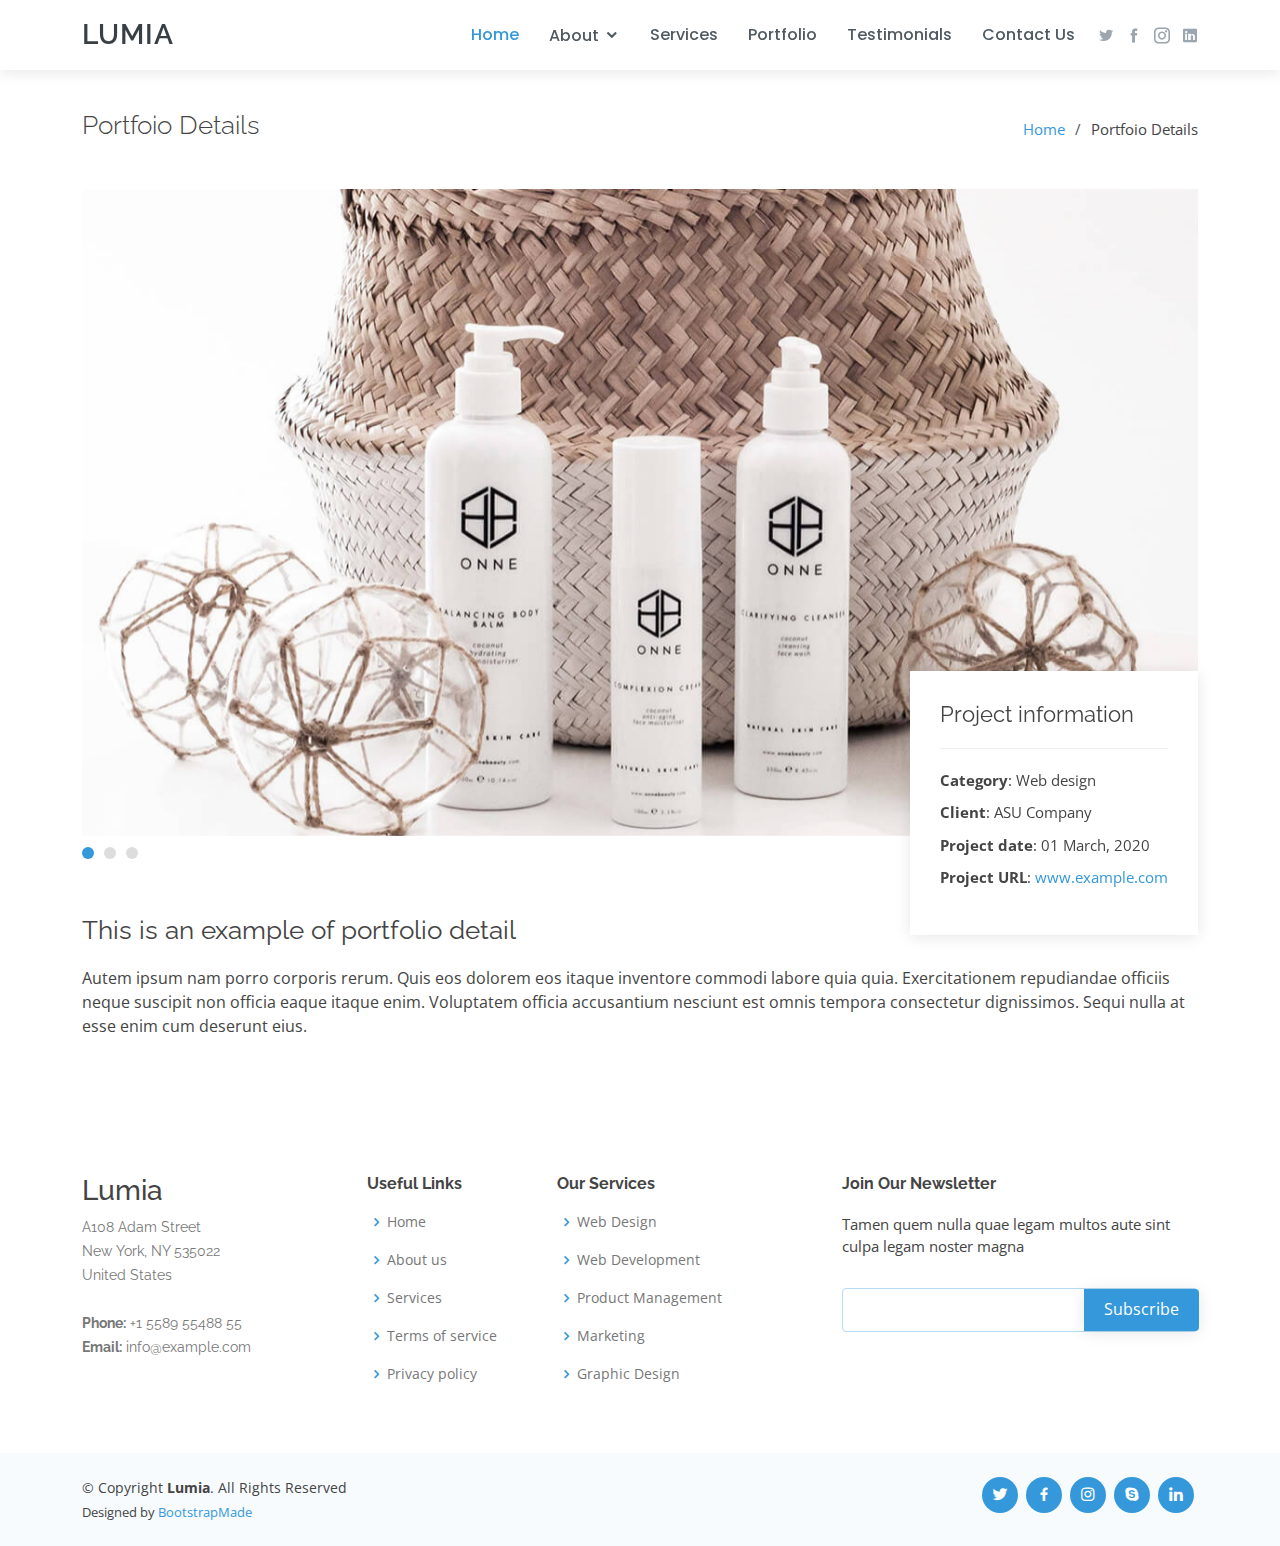
<file: portfolio-details.html>
<!DOCTYPE html>
<html lang="en">

<head>
  <meta charset="utf-8">
  <meta content="width=device-width, initial-scale=1.0" name="viewport">

  <title>Portfolio Details - Lumia Bootstrap Template</title>
  <meta content="" name="description">
  <meta content="" name="keywords">

  <!-- Favicons -->
  <link href="assets/img/favicon.png" rel="icon">
  <link href="assets/img/apple-touch-icon.png" rel="apple-touch-icon">

  <!-- Google Fonts -->
  <link href="https://fonts.googleapis.com/css?family=Open+Sans:300,300i,400,400i,600,600i,700,700i|Raleway:300,300i,400,400i,500,500i,600,600i,700,700i|Poppins:300,300i,400,400i,500,500i,600,600i,700,700i" rel="stylesheet">

  <!-- Vendor CSS Files -->
  <link href="assets/vendor/bootstrap/css/bootstrap.min.css" rel="stylesheet">
  <link href="assets/vendor/icofont/icofont.min.css" rel="stylesheet">
  <link href="assets/vendor/boxicons/css/boxicons.min.css" rel="stylesheet">
  <link href="assets/vendor/venobox/venobox.css" rel="stylesheet">
  <link href="assets/vendor/owl.carousel/assets/owl.carousel.min.css" rel="stylesheet">

  <!-- Template Main CSS File -->
  <link href="assets/css/style.css" rel="stylesheet">

  <!-- =======================================================
  * Template Name: Lumia - v3.0.0
  * Template URL: https://bootstrapmade.com/lumia-bootstrap-business-template/
  * Author: BootstrapMade.com
  * License: https://bootstrapmade.com/license/
  ======================================================== -->
</head>

<body>

  <!-- ======= Header ======= -->
  <header id="header" class="fixed-top d-flex align-items-center">
    <div class="container d-flex align-items-center">

      <div class="logo me-auto">
        <h1><a href="index.html">Lumia</a></h1>
        <!-- Uncomment below if you prefer to use an image logo -->
        <!-- <a href="index.html"><img src="assets/img/logo.png" alt="" class="img-fluid"></a>-->
      </div>

      <nav class="nav-menu d-none d-lg-block">
        <ul>
          <li class="active"><a href="index.html">Home</a></li>
          <li class="drop-down"><a href="">About</a>
            <ul>
              <li><a href="#about">About Us</a></li>
              <li><a href="#team">Team</a></li>
              <li class="drop-down"><a href="#">Deep Drop Dow</a>
                <ul>
                  <li><a href="#">Deep Drop Down 1</a></li>
                  <li><a href="#">Deep Drop Down 2</a></li>
                  <li><a href="#">Deep Drop Down 3</a></li>
                  <li><a href="#">Deep Drop Down 4</a></li>
                  <li><a href="#">Deep Drop Down 5</a></li>
                </ul>
              </li>
            </ul>
          </li>
          <li><a href="#services">Services</a></li>
          <li><a href="#portfolio">Portfolio</a></li>
          <li><a href="#testimonials">Testimonials</a></li>
          <li><a href="#contact">Contact Us</a></li>

        </ul>
      </nav><!-- .nav-menu -->

      <div class="header-social-links">
        <a href="#" class="twitter"><i class="icofont-twitter"></i></a>
        <a href="#" class="facebook"><i class="icofont-facebook"></i></a>
        <a href="#" class="instagram"><i class="icofont-instagram"></i></a>
        <a href="#" class="linkedin"><i class="icofont-linkedin"></i></i></a>
      </div>

    </div>
  </header><!-- End Header -->

  <main id="main">

    <!-- ======= Breadcrumbs ======= -->
    <section id="breadcrumbs" class="breadcrumbs">
      <div class="container">

        <div class="d-flex justify-content-between align-items-center">
          <h2>Portfoio Details</h2>
          <ol>
            <li><a href="index.html">Home</a></li>
            <li>Portfoio Details</li>
          </ol>
        </div>

      </div>
    </section><!-- End Breadcrumbs -->

    <!-- ======= Portfolio Details Section ======= -->
    <section id="portfolio-details" class="portfolio-details">
      <div class="container">

        <div class="portfolio-details-container">

          <div class="owl-carousel portfolio-details-carousel">
            <img src="assets/img/portfolio-details-1.jpg" class="img-fluid" alt="">
            <img src="assets/img/portfolio-details-2.jpg" class="img-fluid" alt="">
            <img src="assets/img/portfolio-details-3.jpg" class="img-fluid" alt="">
          </div>

          <div class="portfolio-info">
            <h3>Project information</h3>
            <ul>
              <li><strong>Category</strong>: Web design</li>
              <li><strong>Client</strong>: ASU Company</li>
              <li><strong>Project date</strong>: 01 March, 2020</li>
              <li><strong>Project URL</strong>: <a href="#">www.example.com</a></li>
            </ul>
          </div>

        </div>

        <div class="portfolio-description">
          <h2>This is an example of portfolio detail</h2>
          <p>
            Autem ipsum nam porro corporis rerum. Quis eos dolorem eos itaque inventore commodi labore quia quia. Exercitationem repudiandae officiis neque suscipit non officia eaque itaque enim. Voluptatem officia accusantium nesciunt est omnis tempora consectetur dignissimos. Sequi nulla at esse enim cum deserunt eius.
          </p>
        </div>

      </div>
    </section><!-- End Portfolio Details Section -->

  </main><!-- End #main -->

  <!-- ======= Footer ======= -->
  <footer id="footer">

    <div class="footer-top">
      <div class="container">
        <div class="row">

          <div class="col-lg-3 col-md-6 footer-contact">
            <h3>Lumia</h3>
            <p>
              A108 Adam Street <br>
              New York, NY 535022<br>
              United States <br><br>
              <strong>Phone:</strong> +1 5589 55488 55<br>
              <strong>Email:</strong> info@example.com<br>
            </p>
          </div>

          <div class="col-lg-2 col-md-6 footer-links">
            <h4>Useful Links</h4>
            <ul>
              <li><i class="bx bx-chevron-right"></i> <a href="#">Home</a></li>
              <li><i class="bx bx-chevron-right"></i> <a href="#">About us</a></li>
              <li><i class="bx bx-chevron-right"></i> <a href="#">Services</a></li>
              <li><i class="bx bx-chevron-right"></i> <a href="#">Terms of service</a></li>
              <li><i class="bx bx-chevron-right"></i> <a href="#">Privacy policy</a></li>
            </ul>
          </div>

          <div class="col-lg-3 col-md-6 footer-links">
            <h4>Our Services</h4>
            <ul>
              <li><i class="bx bx-chevron-right"></i> <a href="#">Web Design</a></li>
              <li><i class="bx bx-chevron-right"></i> <a href="#">Web Development</a></li>
              <li><i class="bx bx-chevron-right"></i> <a href="#">Product Management</a></li>
              <li><i class="bx bx-chevron-right"></i> <a href="#">Marketing</a></li>
              <li><i class="bx bx-chevron-right"></i> <a href="#">Graphic Design</a></li>
            </ul>
          </div>

          <div class="col-lg-4 col-md-6 footer-newsletter">
            <h4>Join Our Newsletter</h4>
            <p>Tamen quem nulla quae legam multos aute sint culpa legam noster magna</p>
            <form action="" method="post">
              <input type="email" name="email"><input type="submit" value="Subscribe">
            </form>
          </div>

        </div>
      </div>
    </div>

    <div class="container d-md-flex py-4">

      <div class="me-md-auto text-center text-md-start">
        <div class="copyright">
          &copy; Copyright <strong><span>Lumia</span></strong>. All Rights Reserved
        </div>
        <div class="credits">
          <!-- All the links in the footer should remain intact. -->
          <!-- You can delete the links only if you purchased the pro version. -->
          <!-- Licensing information: https://bootstrapmade.com/license/ -->
          <!-- Purchase the pro version with working PHP/AJAX contact form: https://bootstrapmade.com/lumia-bootstrap-business-template/ -->
          Designed by <a href="https://bootstrapmade.com/">BootstrapMade</a>
        </div>
      </div>
      <div class="social-links text-center text-md-right pt-3 pt-md-0">
        <a href="#" class="twitter"><i class="bx bxl-twitter"></i></a>
        <a href="#" class="facebook"><i class="bx bxl-facebook"></i></a>
        <a href="#" class="instagram"><i class="bx bxl-instagram"></i></a>
        <a href="#" class="google-plus"><i class="bx bxl-skype"></i></a>
        <a href="#" class="linkedin"><i class="bx bxl-linkedin"></i></a>
      </div>
    </div>
  </footer><!-- End Footer -->

  <a href="#" class="back-to-top"><i class="icofont-simple-up"></i></a>

  <!-- Vendor JS Files -->
  <script src="assets/vendor/jquery/jquery.min.js"></script>
  <script src="assets/vendor/bootstrap/js/bootstrap.bundle.min.js"></script>
  <script src="assets/vendor/jquery.easing/jquery.easing.min.js"></script>
  <script src="assets/vendor/php-email-form/validate.js"></script>
  <script src="assets/vendor/waypoints/jquery.waypoints.min.js"></script>
  <script src="assets/vendor/counterup/counterup.min.js"></script>
  <script src="assets/vendor/isotope-layout/isotope.pkgd.min.js"></script>
  <script src="assets/vendor/venobox/venobox.min.js"></script>
  <script src="assets/vendor/owl.carousel/owl.carousel.min.js"></script>

  <!-- Template Main JS File -->
  <script src="assets/js/main.js"></script>

</body>

</html>
</file>
<file: assets/vendor/venobox/venobox.css>
/* ------ venobox.css --------*/
.vbox-overlay *, .vbox-overlay *:before, .vbox-overlay *:after{
    -webkit-backface-visibility: hidden;
    -webkit-box-sizing:border-box;
    -moz-box-sizing:border-box;
    box-sizing:border-box;
}
.vbox-overlay * { 
    -webkit-backface-visibility: visible;
    backface-visibility: visible;
}
.vbox-overlay{
    display: -webkit-flex;
    display: flex;
    -webkit-flex-direction: column;
    flex-direction: column;
    -webkit-justify-content: center;
    justify-content: center;
    -webkit-align-items: center;
    align-items: center;
    position: fixed;
    left: 0;
    top: 0;
    bottom: 0;
    right: 0;
    z-index: 999999;
}

/* ----- navigation ----- */
.vbox-title{
    width: 100%;
    height: 40px;
    float: left;
    text-align: center;
    line-height: 28px;
    font-size: 12px;
    padding: 6px 50px;
    overflow: hidden;
    position: fixed;
    display: none;
    left: 0;
    z-index: 89;
}
.vbox-close{
    cursor: pointer;
    position: fixed;
    top: -1px;
    right: 0;
    width: 50px;
    height: 40px;
    padding: 6px;
    display: block;
    background-position:10px center;
    overflow: hidden;
    font-size: 24px;
    line-height: 1;
    text-align: center;
    z-index: 99;
}
.vbox-left{
    cursor: pointer;
    position: fixed;
    left: 0;
    height: 40px;
    overflow: hidden;
    line-height: 28px;
    font-size: 12px;
    z-index: 99;
    display: flex;
    align-items:center;
}
.vbox-num{
    display: inline-block;
    margin: 6px 0 6px 15px;
}
/* ----- Social share ----- */
.vbox-share{
    line-height: 28px;
    font-size: 12px;
    overflow: hidden;
    position: fixed;
    left: 0;
    z-index: 98;
    display: flex;
    align-items:center;
    justify-content: center;
    width: 100%;
    text-align: center;
}
.vbox-share svg{
    max-height: 28px;
    width: 28px;
    z-index: 10;
    margin-left: 12px;
    margin-top: 6px;
    margin-bottom: 6px;
    vertical-align: middle;
}


/* ----- navigation ARROWS ----- */
.vbox-next, .vbox-prev{
    position: fixed;
    top: 50%;
    margin-top: -15px;
    overflow: hidden;
    cursor: pointer;
    display: block;
    width: 45px;
    height: 45px;
    z-index: 99;
}
.vbox-next span, .vbox-prev span{
    position: relative;
    width: 20px;
    height: 20px;
    border: 2px solid transparent;
    border-top-color: #B6B6B6;
    border-right-color: #B6B6B6;
    text-indent: -100px;
    position: absolute;
    top: 8px;
    display: block;
}
.vbox-prev{
    left: 15px;
}
.vbox-next{
    right: 15px;
}
.vbox-prev span{
    left: 10px;
    -ms-transform: rotate(-135deg);
    -webkit-transform: rotate(-135deg);
    transform: rotate(-135deg);
}
.vbox-next span{
    -ms-transform: rotate(45deg);
    -webkit-transform: rotate(45deg);
    transform: rotate(45deg);
    right: 10px;
}
/* ------- inline window ------ */
.vbox-inline{
    width: 420px;
    height: 315px;
    height: 70vh;
    padding: 10px;
    background: #fff;
    margin: 0 auto;
    overflow: auto;
    text-align: left;
}
/* ------- Video & iFrames window ------ */
.venoframe{
    max-width: 100%;
    width: 100%;
    border: none;
    width: 100%;
    height: 260px;
    height: 70vh;
}
.venoframe.vbvid{
    height: 260px;
}
@media (min-width: 768px) {
    .venoframe, .vbox-inline{
        width: 90%;
        height: 360px;
        height: 70vh;
    }
    .venoframe.vbvid{
        width: 640px;
        height: 360px;
    }
}
@media (min-width: 992px) {
    .venoframe, .vbox-inline{
        max-width: 1200px;
        width: 80%;
        height: 540px;
        height: 70vh;
    }
    .venoframe.vbvid{
        width: 960px;
        height: 540px;
    }
}
/* 
Please do NOT edit this part! 
or at least read this note: http://i.imgur.com/7C0ws9e.gif
*/
.vbox-open{
    overflow: hidden;
}
.vbox-container{
    position: absolute;
    left: 0;
    right: 0;
    top: 0;
    bottom: 0;
    overflow-x: hidden;
    overflow-y: scroll;
    overflow-scrolling: touch;
    -webkit-overflow-scrolling: touch;
    z-index: 20;
    max-height: 100%;

}

.vbox-content{
    text-align: center;
    float: left;
    width: 100%;
    position: relative;
    overflow: hidden;
    padding: 20px 4%;
}
.vbox-container img{
    max-width: 100%;
    height: auto;
}
.vbox-figlio{
    box-shadow: 0 0 12px rgba(0,0,0,0.19), 0 6px 6px rgba(0,0,0,0.23);
    max-width: 100%;
    text-align: initial;
}
img.vbox-figlio{
    -webkit-user-select: none;
-khtml-user-select: none;
-moz-user-select: none;
-o-user-select: none;
user-select: none;
}
.vbox-content.swipe-left{
    margin-left: -200px !important;
}
.vbox-content.swipe-right{
    margin-left: 200px !important;
}
.vbox-animated{
    webkit-transition: margin 300ms ease-out;
    transition: margin 300ms ease-out;
}

/* ---------- preloader ----------
 * SPINKIT 
 * http://tobiasahlin.com/spinkit/
-------------------------------- */
.sk-double-bounce,.sk-rotating-plane{width:40px;height:40px;margin:40px auto}.sk-rotating-plane{background-color:#333;-webkit-animation:sk-rotatePlane 1.2s infinite ease-in-out;animation:sk-rotatePlane 1.2s infinite ease-in-out}@-webkit-keyframes sk-rotatePlane{0%{-webkit-transform:perspective(120px) rotateX(0) rotateY(0);transform:perspective(120px) rotateX(0) rotateY(0)}50%{-webkit-transform:perspective(120px) rotateX(-180.1deg) rotateY(0);transform:perspective(120px) rotateX(-180.1deg) rotateY(0)}100%{-webkit-transform:perspective(120px) rotateX(-180deg) rotateY(-179.9deg);transform:perspective(120px) rotateX(-180deg) rotateY(-179.9deg)}}@keyframes sk-rotatePlane{0%{-webkit-transform:perspective(120px) rotateX(0) rotateY(0);transform:perspective(120px) rotateX(0) rotateY(0)}50%{-webkit-transform:perspective(120px) rotateX(-180.1deg) rotateY(0);transform:perspective(120px) rotateX(-180.1deg) rotateY(0)}100%{-webkit-transform:perspective(120px) rotateX(-180deg) rotateY(-179.9deg);transform:perspective(120px) rotateX(-180deg) rotateY(-179.9deg)}}.sk-double-bounce{position:relative}.sk-double-bounce .sk-child{width:100%;height:100%;border-radius:50%;background-color:#333;opacity:.6;position:absolute;top:0;left:0;-webkit-animation:sk-doubleBounce 2s infinite ease-in-out;animation:sk-doubleBounce 2s infinite ease-in-out}.sk-chasing-dots .sk-child,.sk-spinner-pulse,.sk-three-bounce .sk-child{background-color:#333;border-radius:100%}.sk-double-bounce .sk-double-bounce2{-webkit-animation-delay:-1s;animation-delay:-1s}@-webkit-keyframes sk-doubleBounce{0%,100%{-webkit-transform:scale(0);transform:scale(0)}50%{-webkit-transform:scale(1);transform:scale(1)}}@keyframes sk-doubleBounce{0%,100%{-webkit-transform:scale(0);transform:scale(0)}50%{-webkit-transform:scale(1);transform:scale(1)}}.sk-wave{margin:40px auto;width:50px;height:40px;text-align:center;font-size:10px}.sk-wave .sk-rect{background-color:#333;height:100%;width:6px;display:inline-block;-webkit-animation:sk-waveStretchDelay 1.2s infinite ease-in-out;animation:sk-waveStretchDelay 1.2s infinite ease-in-out}.sk-wave .sk-rect1{-webkit-animation-delay:-1.2s;animation-delay:-1.2s}.sk-wave .sk-rect2{-webkit-animation-delay:-1.1s;animation-delay:-1.1s}.sk-wave .sk-rect3{-webkit-animation-delay:-1s;animation-delay:-1s}.sk-wave .sk-rect4{-webkit-animation-delay:-.9s;animation-delay:-.9s}.sk-wave .sk-rect5{-webkit-animation-delay:-.8s;animation-delay:-.8s}@-webkit-keyframes sk-waveStretchDelay{0%,100%,40%{-webkit-transform:scaleY(.4);transform:scaleY(.4)}20%{-webkit-transform:scaleY(1);transform:scaleY(1)}}@keyframes sk-waveStretchDelay{0%,100%,40%{-webkit-transform:scaleY(.4);transform:scaleY(.4)}20%{-webkit-transform:scaleY(1);transform:scaleY(1)}}.sk-wandering-cubes{margin:40px auto;width:40px;height:40px;position:relative}.sk-wandering-cubes .sk-cube{background-color:#333;width:10px;height:10px;position:absolute;top:0;left:0;-webkit-animation:sk-wanderingCube 1.8s ease-in-out -1.8s infinite both;animation:sk-wanderingCube 1.8s ease-in-out -1.8s infinite both}.sk-chasing-dots,.sk-spinner-pulse{width:40px;height:40px;margin:40px auto}.sk-wandering-cubes .sk-cube2{-webkit-animation-delay:-.9s;animation-delay:-.9s}@-webkit-keyframes sk-wanderingCube{0%{-webkit-transform:rotate(0);transform:rotate(0)}25%{-webkit-transform:translateX(30px) rotate(-90deg) scale(.5);transform:translateX(30px) rotate(-90deg) scale(.5)}50%{-webkit-transform:translateX(30px) translateY(30px) rotate(-179deg);transform:translateX(30px) translateY(30px) rotate(-179deg)}50.1%{-webkit-transform:translateX(30px) translateY(30px) rotate(-180deg);transform:translateX(30px) translateY(30px) rotate(-180deg)}75%{-webkit-transform:translateX(0) translateY(30px) rotate(-270deg) scale(.5);transform:translateX(0) translateY(30px) rotate(-270deg) scale(.5)}100%{-webkit-transform:rotate(-360deg);transform:rotate(-360deg)}}@keyframes sk-wanderingCube{0%{-webkit-transform:rotate(0);transform:rotate(0)}25%{-webkit-transform:translateX(30px) rotate(-90deg) scale(.5);transform:translateX(30px) rotate(-90deg) scale(.5)}50%{-webkit-transform:translateX(30px) translateY(30px) rotate(-179deg);transform:translateX(30px) translateY(30px) rotate(-179deg)}50.1%{-webkit-transform:translateX(30px) translateY(30px) rotate(-180deg);transform:translateX(30px) translateY(30px) rotate(-180deg)}75%{-webkit-transform:translateX(0) translateY(30px) rotate(-270deg) scale(.5);transform:translateX(0) translateY(30px) rotate(-270deg) scale(.5)}100%{-webkit-transform:rotate(-360deg);transform:rotate(-360deg)}}.sk-spinner-pulse{-webkit-animation:sk-pulseScaleOut 1s infinite ease-in-out;animation:sk-pulseScaleOut 1s infinite ease-in-out}@-webkit-keyframes sk-pulseScaleOut{0%{-webkit-transform:scale(0);transform:scale(0)}100%{-webkit-transform:scale(1);transform:scale(1);opacity:0}}@keyframes sk-pulseScaleOut{0%{-webkit-transform:scale(0);transform:scale(0)}100%{-webkit-transform:scale(1);transform:scale(1);opacity:0}}.sk-chasing-dots{position:relative;text-align:center;-webkit-animation:sk-chasingDotsRotate 2s infinite linear;animation:sk-chasingDotsRotate 2s infinite linear}.sk-chasing-dots .sk-child{width:60%;height:60%;display:inline-block;position:absolute;top:0;-webkit-animation:sk-chasingDotsBounce 2s infinite ease-in-out;animation:sk-chasingDotsBounce 2s infinite ease-in-out}.sk-chasing-dots .sk-dot2{top:auto;bottom:0;-webkit-animation-delay:-1s;animation-delay:-1s}@-webkit-keyframes sk-chasingDotsRotate{100%{-webkit-transform:rotate(360deg);transform:rotate(360deg)}}@keyframes sk-chasingDotsRotate{100%{-webkit-transform:rotate(360deg);transform:rotate(360deg)}}@-webkit-keyframes sk-chasingDotsBounce{0%,100%{-webkit-transform:scale(0);transform:scale(0)}50%{-webkit-transform:scale(1);transform:scale(1)}}@keyframes sk-chasingDotsBounce{0%,100%{-webkit-transform:scale(0);transform:scale(0)}50%{-webkit-transform:scale(1);transform:scale(1)}}.sk-three-bounce{margin:40px auto;width:80px;text-align:center}.sk-three-bounce .sk-child{width:20px;height:20px;display:inline-block;-webkit-animation:sk-three-bounce 1.4s ease-in-out 0s infinite both;animation:sk-three-bounce 1.4s ease-in-out 0s infinite both}.sk-circle .sk-child:before,.sk-fading-circle .sk-circle:before{display:block;border-radius:100%;content:'';background-color:#333}.sk-three-bounce .sk-bounce1{-webkit-animation-delay:-.32s;animation-delay:-.32s}.sk-three-bounce .sk-bounce2{-webkit-animation-delay:-.16s;animation-delay:-.16s}@-webkit-keyframes sk-three-bounce{0%,100%,80%{-webkit-transform:scale(0);transform:scale(0)}40%{-webkit-transform:scale(1);transform:scale(1)}}@keyframes sk-three-bounce{0%,100%,80%{-webkit-transform:scale(0);transform:scale(0)}40%{-webkit-transform:scale(1);transform:scale(1)}}.sk-circle{margin:40px auto;width:40px;height:40px;position:relative}.sk-circle .sk-child{width:100%;height:100%;position:absolute;left:0;top:0}.sk-circle .sk-child:before{margin:0 auto;width:15%;height:15%;-webkit-animation:sk-circleBounceDelay 1.2s infinite ease-in-out both;animation:sk-circleBounceDelay 1.2s infinite ease-in-out both}.sk-circle .sk-circle2{-webkit-transform:rotate(30deg);-ms-transform:rotate(30deg);transform:rotate(30deg)}.sk-circle .sk-circle3{-webkit-transform:rotate(60deg);-ms-transform:rotate(60deg);transform:rotate(60deg)}.sk-circle .sk-circle4{-webkit-transform:rotate(90deg);-ms-transform:rotate(90deg);transform:rotate(90deg)}.sk-circle .sk-circle5{-webkit-transform:rotate(120deg);-ms-transform:rotate(120deg);transform:rotate(120deg)}.sk-circle .sk-circle6{-webkit-transform:rotate(150deg);-ms-transform:rotate(150deg);transform:rotate(150deg)}.sk-circle .sk-circle7{-webkit-transform:rotate(180deg);-ms-transform:rotate(180deg);transform:rotate(180deg)}.sk-circle .sk-circle8{-webkit-transform:rotate(210deg);-ms-transform:rotate(210deg);transform:rotate(210deg)}.sk-circle .sk-circle9{-webkit-transform:rotate(240deg);-ms-transform:rotate(240deg);transform:rotate(240deg)}.sk-circle .sk-circle10{-webkit-transform:rotate(270deg);-ms-transform:rotate(270deg);transform:rotate(270deg)}.sk-circle .sk-circle11{-webkit-transform:rotate(300deg);-ms-transform:rotate(300deg);transform:rotate(300deg)}.sk-circle .sk-circle12{-webkit-transform:rotate(330deg);-ms-transform:rotate(330deg);transform:rotate(330deg)}.sk-circle .sk-circle2:before{-webkit-animation-delay:-1.1s;animation-delay:-1.1s}.sk-circle .sk-circle3:before{-webkit-animation-delay:-1s;animation-delay:-1s}.sk-circle .sk-circle4:before{-webkit-animation-delay:-.9s;animation-delay:-.9s}.sk-circle .sk-circle5:before{-webkit-animation-delay:-.8s;animation-delay:-.8s}.sk-circle .sk-circle6:before{-webkit-animation-delay:-.7s;animation-delay:-.7s}.sk-circle .sk-circle7:before{-webkit-animation-delay:-.6s;animation-delay:-.6s}.sk-circle .sk-circle8:before{-webkit-animation-delay:-.5s;animation-delay:-.5s}.sk-circle .sk-circle9:before{-webkit-animation-delay:-.4s;animation-delay:-.4s}.sk-circle .sk-circle10:before{-webkit-animation-delay:-.3s;animation-delay:-.3s}.sk-circle .sk-circle11:before{-webkit-animation-delay:-.2s;animation-delay:-.2s}.sk-circle .sk-circle12:before{-webkit-animation-delay:-.1s;animation-delay:-.1s}@-webkit-keyframes sk-circleBounceDelay{0%,100%,80%{-webkit-transform:scale(0);transform:scale(0)}40%{-webkit-transform:scale(1);transform:scale(1)}}@keyframes sk-circleBounceDelay{0%,100%,80%{-webkit-transform:scale(0);transform:scale(0)}40%{-webkit-transform:scale(1);transform:scale(1)}}.sk-cube-grid{width:40px;height:40px;margin:40px auto}.sk-cube-grid .sk-cube{width:33.33%;height:33.33%;background-color:#333;float:left;-webkit-animation:sk-cubeGridScaleDelay 1.3s infinite ease-in-out;animation:sk-cubeGridScaleDelay 1.3s infinite ease-in-out}.sk-cube-grid .sk-cube1{-webkit-animation-delay:.2s;animation-delay:.2s}.sk-cube-grid .sk-cube2{-webkit-animation-delay:.3s;animation-delay:.3s}.sk-cube-grid .sk-cube3{-webkit-animation-delay:.4s;animation-delay:.4s}.sk-cube-grid .sk-cube4{-webkit-animation-delay:.1s;animation-delay:.1s}.sk-cube-grid .sk-cube5{-webkit-animation-delay:.2s;animation-delay:.2s}.sk-cube-grid .sk-cube6{-webkit-animation-delay:.3s;animation-delay:.3s}.sk-cube-grid .sk-cube7{-webkit-animation-delay:0ms;animation-delay:0ms}.sk-cube-grid .sk-cube8{-webkit-animation-delay:.1s;animation-delay:.1s}.sk-cube-grid .sk-cube9{-webkit-animation-delay:.2s;animation-delay:.2s}@-webkit-keyframes sk-cubeGridScaleDelay{0%,100%,70%{-webkit-transform:scale3D(1,1,1);transform:scale3D(1,1,1)}35%{-webkit-transform:scale3D(0,0,1);transform:scale3D(0,0,1)}}@keyframes sk-cubeGridScaleDelay{0%,100%,70%{-webkit-transform:scale3D(1,1,1);transform:scale3D(1,1,1)}35%{-webkit-transform:scale3D(0,0,1);transform:scale3D(0,0,1)}}.sk-fading-circle{margin:40px auto;width:40px;height:40px;position:relative}.sk-fading-circle .sk-circle{width:100%;height:100%;position:absolute;left:0;top:0}.sk-fading-circle .sk-circle:before{margin:0 auto;width:15%;height:15%;-webkit-animation:sk-circleFadeDelay 1.2s infinite ease-in-out both;animation:sk-circleFadeDelay 1.2s infinite ease-in-out both}.sk-fading-circle .sk-circle2{-webkit-transform:rotate(30deg);-ms-transform:rotate(30deg);transform:rotate(30deg)}.sk-fading-circle .sk-circle3{-webkit-transform:rotate(60deg);-ms-transform:rotate(60deg);transform:rotate(60deg)}.sk-fading-circle .sk-circle4{-webkit-transform:rotate(90deg);-ms-transform:rotate(90deg);transform:rotate(90deg)}.sk-fading-circle .sk-circle5{-webkit-transform:rotate(120deg);-ms-transform:rotate(120deg);transform:rotate(120deg)}.sk-fading-circle .sk-circle6{-webkit-transform:rotate(150deg);-ms-transform:rotate(150deg);transform:rotate(150deg)}.sk-fading-circle .sk-circle7{-webkit-transform:rotate(180deg);-ms-transform:rotate(180deg);transform:rotate(180deg)}.sk-fading-circle .sk-circle8{-webkit-transform:rotate(210deg);-ms-transform:rotate(210deg);transform:rotate(210deg)}.sk-fading-circle .sk-circle9{-webkit-transform:rotate(240deg);-ms-transform:rotate(240deg);transform:rotate(240deg)}.sk-fading-circle .sk-circle10{-webkit-transform:rotate(270deg);-ms-transform:rotate(270deg);transform:rotate(270deg)}.sk-fading-circle .sk-circle11{-webkit-transform:rotate(300deg);-ms-transform:rotate(300deg);transform:rotate(300deg)}.sk-fading-circle .sk-circle12{-webkit-transform:rotate(330deg);-ms-transform:rotate(330deg);transform:rotate(330deg)}.sk-fading-circle .sk-circle2:before{-webkit-animation-delay:-1.1s;animation-delay:-1.1s}.sk-fading-circle .sk-circle3:before{-webkit-animation-delay:-1s;animation-delay:-1s}.sk-fading-circle .sk-circle4:before{-webkit-animation-delay:-.9s;animation-delay:-.9s}.sk-fading-circle .sk-circle5:before{-webkit-animation-delay:-.8s;animation-delay:-.8s}.sk-fading-circle .sk-circle6:before{-webkit-animation-delay:-.7s;animation-delay:-.7s}.sk-fading-circle .sk-circle7:before{-webkit-animation-delay:-.6s;animation-delay:-.6s}.sk-fading-circle .sk-circle8:before{-webkit-animation-delay:-.5s;animation-delay:-.5s}.sk-fading-circle .sk-circle9:before{-webkit-animation-delay:-.4s;animation-delay:-.4s}.sk-fading-circle .sk-circle10:before{-webkit-animation-delay:-.3s;animation-delay:-.3s}.sk-fading-circle .sk-circle11:before{-webkit-animation-delay:-.2s;animation-delay:-.2s}.sk-fading-circle .sk-circle12:before{-webkit-animation-delay:-.1s;animation-delay:-.1s}@-webkit-keyframes sk-circleFadeDelay{0%,100%,39%{opacity:0}40%{opacity:1}}@keyframes sk-circleFadeDelay{0%,100%,39%{opacity:0}40%{opacity:1}}.sk-folding-cube{margin:40px auto;width:40px;height:40px;position:relative;-webkit-transform:rotateZ(45deg);transform:rotateZ(45deg)}.sk-folding-cube .sk-cube{float:left;width:50%;height:50%;position:relative;-webkit-transform:scale(1.1);-ms-transform:scale(1.1);transform:scale(1.1)}.sk-folding-cube .sk-cube:before{content:'';position:absolute;top:0;left:0;width:100%;height:100%;background-color:#333;-webkit-animation:sk-foldCubeAngle 2.4s infinite linear both;animation:sk-foldCubeAngle 2.4s infinite linear both;-webkit-transform-origin:100% 100%;-ms-transform-origin:100% 100%;transform-origin:100% 100%}.sk-folding-cube .sk-cube2{-webkit-transform:scale(1.1) rotateZ(90deg);transform:scale(1.1) rotateZ(90deg)}.sk-folding-cube .sk-cube3{-webkit-transform:scale(1.1) rotateZ(180deg);transform:scale(1.1) rotateZ(180deg)}.sk-folding-cube .sk-cube4{-webkit-transform:scale(1.1) rotateZ(270deg);transform:scale(1.1) rotateZ(270deg)}.sk-folding-cube .sk-cube2:before{-webkit-animation-delay:.3s;animation-delay:.3s}.sk-folding-cube .sk-cube3:before{-webkit-animation-delay:.6s;animation-delay:.6s}.sk-folding-cube .sk-cube4:before{-webkit-animation-delay:.9s;animation-delay:.9s}@-webkit-keyframes sk-foldCubeAngle{0%,10%{-webkit-transform:perspective(140px) rotateX(-180deg);transform:perspective(140px) rotateX(-180deg);opacity:0}25%,75%{-webkit-transform:perspective(140px) rotateX(0);transform:perspective(140px) rotateX(0);opacity:1}100%,90%{-webkit-transform:perspective(140px) rotateY(180deg);transform:perspective(140px) rotateY(180deg);opacity:0}}@keyframes sk-foldCubeAngle{0%,10%{-webkit-transform:perspective(140px) rotateX(-180deg);transform:perspective(140px) rotateX(-180deg);opacity:0}25%,75%{-webkit-transform:perspective(140px) rotateX(0);transform:perspective(140px) rotateX(0);opacity:1}100%,90%{-webkit-transform:perspective(140px) rotateY(180deg);transform:perspective(140px) rotateY(180deg);opacity:0}}
</file>
<file: assets/css/style.css>
/**
* Template Name: Lumia - v3.0.0
* Template URL: https://bootstrapmade.com/lumia-bootstrap-business-template/
* Author: BootstrapMade.com
* License: https://bootstrapmade.com/license/
*/

/*--------------------------------------------------------------
# General
--------------------------------------------------------------*/
body {
  font-family: "Open Sans", sans-serif;
  color: #444444;
}

a {
  color: #3498db;
  text-decoration: none;
}

a:hover {
  color: #5faee3;
  text-decoration: none;
}

h1, h2, h3, h4, h5, h6 {
  font-family: "Raleway", sans-serif;
}

@media (prefers-reduced-motion: no-preference) {
  :root {
    scroll-behavior: auto;
  }
}

/*--------------------------------------------------------------
# Back to top button
--------------------------------------------------------------*/
.back-to-top {
  position: fixed;
  display: none;
  right: 15px;
  bottom: 15px;
  z-index: 99999;
}

.back-to-top i {
  display: flex;
  align-items: center;
  justify-content: center;
  font-size: 24px;
  width: 40px;
  height: 40px;
  border-radius: 4px;
  background: #3498db;
  color: #fff;
  transition: all 0.4s;
}

.back-to-top i:hover {
  background: #57aae1;
  color: #fff;
}

/*--------------------------------------------------------------
# Header
--------------------------------------------------------------*/
#header {
  height: 70px;
  transition: all 0.5s;
  z-index: 997;
  transition: all 0.5s;
  background: #fff;
  box-shadow: 0px 2px 15px rgba(0, 0, 0, 0.1);
}

#header .logo h1 {
  font-size: 28px;
  margin: 0;
  font-weight: 600;
  letter-spacing: 1px;
  text-transform: uppercase;
  color: #384046;
}

#header .logo h1 a, #header .logo h1 a:hover {
  color: #384046;
  text-decoration: none;
}

#header .logo img {
  max-height: 40px;
}

/*--------------------------------------------------------------
# Header Social Links
--------------------------------------------------------------*/
.header-social-links a {
  color: #9ba6af;
  padding-left: 8px;
  display: inline-block;
  line-height: 1px;
  transition: 0.3s;
}

.header-social-links a:hover {
  color: #3498db;
}

@media (max-width: 768px) {
  .header-social-links {
    padding-right: 48px;
  }
  .header-social-links a {
    padding-left: 6px;
  }
}

/*--------------------------------------------------------------
# Navigation Menu
--------------------------------------------------------------*/
/* Desktop Navigation */
.nav-menu, .nav-menu * {
  margin: 0;
  padding: 0;
  list-style: none;
}

.nav-menu > ul > li {
  position: relative;
  white-space: nowrap;
  float: left;
}

.nav-menu a {
  display: block;
  position: relative;
  color: #4f5a62;
  padding: 12px 15px;
  transition: 0.3s;
  font-size: 16px;
  font-weight: 500;
  font-family: "Poppins", sans-serif;
}

.nav-menu a:hover, .nav-menu .active > a, .nav-menu li:hover > a {
  color: #3498db;
  text-decoration: none;
}

.nav-menu .drop-down ul {
  display: block;
  position: absolute;
  left: 0;
  top: calc(100% + 30px);
  z-index: 99;
  opacity: 0;
  visibility: hidden;
  padding: 10px 0;
  background: #fff;
  box-shadow: 0px 0px 30px rgba(127, 137, 161, 0.25);
  transition: ease all 0.3s;
}

.nav-menu .drop-down:hover > ul {
  opacity: 1;
  top: 100%;
  visibility: visible;
}

.nav-menu .drop-down li {
  min-width: 180px;
  position: relative;
}

.nav-menu .drop-down ul a {
  padding: 10px 20px;
  font-size: 14px;
  text-transform: none;
  color: #21262a;
  font-weight: 400;
}

.nav-menu .drop-down ul a:hover, .nav-menu .drop-down ul .active > a, .nav-menu .drop-down ul li:hover > a {
  color: #3498db;
}

.nav-menu .drop-down > a:after {
  content: "\ea99";
  font-family: IcoFont;
  padding-left: 5px;
}

.nav-menu .drop-down .drop-down ul {
  top: 0;
  left: calc(100% - 30px);
}

.nav-menu .drop-down .drop-down:hover > ul {
  opacity: 1;
  top: 0;
  left: 100%;
}

.nav-menu .drop-down .drop-down > a {
  padding-right: 35px;
}

.nav-menu .drop-down .drop-down > a:after {
  content: "\eaa0";
  font-family: IcoFont;
  position: absolute;
  right: 15px;
}

@media (max-width: 1366px) {
  .nav-menu .drop-down .drop-down ul {
    left: -90%;
  }
  .nav-menu .drop-down .drop-down:hover > ul {
    left: -100%;
  }
  .nav-menu .drop-down .drop-down > a:after {
    content: "\ea9d";
  }
}

/* Mobile Navigation */
.mobile-nav-toggle {
  position: fixed;
  right: 15px;
  top: 20px;
  z-index: 9998;
  border: 0;
  background: none;
  font-size: 24px;
  transition: all 0.4s;
  outline: none !important;
  line-height: 1;
  cursor: pointer;
  text-align: right;
}

.mobile-nav-toggle i {
  color: #384046;
}

.mobile-nav {
  position: fixed;
  top: 55px;
  right: 15px;
  bottom: 15px;
  left: 15px;
  z-index: 9999;
  overflow-y: auto;
  background: #fff;
  transition: ease-in-out 0.2s;
  opacity: 0;
  visibility: hidden;
  border-radius: 10px;
  padding: 10px 0;
}

.mobile-nav * {
  margin: 0;
  padding: 0;
  list-style: none;
}

.mobile-nav a {
  display: block;
  position: relative;
  color: #384046;
  padding: 10px 20px;
  font-weight: 500;
  outline: none;
}

.mobile-nav a:hover, .mobile-nav .active > a, .mobile-nav li:hover > a {
  color: #3498db;
  text-decoration: none;
}

.mobile-nav .drop-down > a:after {
  content: "\ea99";
  font-family: IcoFont;
  padding-left: 10px;
  position: absolute;
  right: 15px;
}

.mobile-nav .active.drop-down > a:after {
  content: "\eaa1";
}

.mobile-nav .drop-down > a {
  padding-right: 35px;
}

.mobile-nav .drop-down ul {
  display: none;
  overflow: hidden;
}

.mobile-nav .drop-down li {
  padding-left: 20px;
}

.mobile-nav-overly {
  width: 100%;
  height: 100%;
  z-index: 9997;
  top: 0;
  left: 0;
  position: fixed;
  background: rgba(33, 38, 42, 0.6);
  overflow: hidden;
  display: none;
  transition: ease-in-out 0.2s;
}

.mobile-nav-active {
  overflow: hidden;
}

.mobile-nav-active .mobile-nav {
  opacity: 1;
  visibility: visible;
}

.mobile-nav-active .mobile-nav-toggle i {
  color: #fff;
}

/*--------------------------------------------------------------
# Hero Section
--------------------------------------------------------------*/
#hero {
  width: 100%;
  height: 60vh;
  background: url("../img/hero-bg.jpg") center center;
  background-size: cover;
  position: relative;
  margin-top: 70px;
  padding: 0;
}

#hero:before {
  content: "";
  background: rgba(56, 64, 70, 0.7);
  position: absolute;
  bottom: 0;
  top: 0;
  left: 0;
  right: 0;
}

#hero .container {
  z-index: 2;
}

#hero h1 {
  margin: 0 0 10px 0;
  font-size: 48px;
  font-weight: 700;
  line-height: 56px;
  color: #fff;
}

#hero h1 span {
  border-bottom: 4px solid #3498db;
}

#hero h2 {
  color: rgba(255, 255, 255, 0.8);
  margin-bottom: 30px;
  font-size: 24px;
}

#hero .btn-get-started {
  font-family: "Poppins", sans-serif;
  font-weight: 400;
  font-size: 13px;
  letter-spacing: 2px;
  display: inline-block;
  padding: 12px 28px;
  border-radius: 4px;
  transition: ease-in-out 0.3s;
  color: #fff;
  background: #3498db;
  text-transform: uppercase;
}

#hero .btn-get-started:hover {
  background: #4ea5e0;
}

@media (max-width: 992px) {
  #hero {
    height: calc(100vh - 70px);
  }
}

@media (max-width: 768px) {
  #hero h1 {
    font-size: 30px;
    line-height: 36px;
  }
  #hero h2 {
    font-size: 18px;
    line-height: 24px;
    margin-bottom: 30px;
  }
}

/*--------------------------------------------------------------
# Sections General
--------------------------------------------------------------*/
section {
  padding: 60px 0;
}

.section-bg {
  background-color: #f7fbfe;
}

.section-title {
  text-align: center;
  padding-bottom: 30px;
}

.section-title h2 {
  font-size: 32px;
  font-weight: 600;
  margin-bottom: 20px;
  padding-bottom: 20px;
  position: relative;
}

.section-title h2::before {
  content: '';
  position: absolute;
  display: block;
  width: 120px;
  height: 1px;
  background: #ddd;
  bottom: 1px;
  left: calc(50% - 60px);
}

.section-title h2::after {
  content: '';
  position: absolute;
  display: block;
  width: 40px;
  height: 3px;
  background: #3498db;
  bottom: 0;
  left: calc(50% - 20px);
}

.section-title p {
  margin-bottom: 0;
}

/*--------------------------------------------------------------
# What We Do
--------------------------------------------------------------*/
.what-we-do .icon-box {
  text-align: center;
  padding: 30px 20px;
  transition: all ease-in-out 0.3s;
  background: #fff;
}

.what-we-do .icon-box .icon {
  margin: 0 auto;
  width: 64px;
  height: 64px;
  background: #eaf4fb;
  border-radius: 50px;
  display: flex;
  align-items: center;
  justify-content: center;
  margin-bottom: 20px;
  transition: ease-in-out 0.3s;
}

.what-we-do .icon-box .icon i {
  color: #3498db;
  font-size: 28px;
}

.what-we-do .icon-box h4 {
  font-weight: 700;
  margin-bottom: 15px;
  font-size: 24px;
}

.what-we-do .icon-box h4 a {
  color: #384046;
  transition: ease-in-out 0.3s;
}

.what-we-do .icon-box p {
  line-height: 24px;
  font-size: 14px;
  margin-bottom: 0;
}

.what-we-do .icon-box:hover {
  border-color: #fff;
  box-shadow: 0px 0 25px 0 rgba(0, 0, 0, 0.1);
}

.what-we-do .icon-box:hover h4 a, .what-we-do .icon-box:hover .icon i {
  color: #3498db;
}

/*--------------------------------------------------------------
# About
--------------------------------------------------------------*/
.about {
  padding: 10px 0;
}

.about h3 {
  font-weight: 600;
  font-size: 32px;
}

.about ul {
  list-style: none;
  padding: 0;
  font-size: 15px;
}

.about ul li + li {
  margin-top: 10px;
}

.about ul li {
  position: relative;
  padding-left: 26px;
}

.about ul i {
  position: absolute;
  left: 0;
  top: 0;
  font-size: 22px;
  color: #3498db;
}

.about .icon-boxes {
  padding-top: 10px;
}

.about .icon-boxes h4 {
  font-size: 20px;
  font-weight: 700;
  margin-top: 5px;
}

.about .icon-boxes i {
  font-size: 48px;
  color: #3498db;
}

.about .icon-boxes p {
  font-size: 15px;
  color: #848484;
}

/*--------------------------------------------------------------
# Skills
--------------------------------------------------------------*/
.skills .progress {
  height: 50px;
  display: block;
  background: none;
}

.skills .progress .skill {
  padding: 10px 0;
  margin: 0 0 6px 0;
  text-transform: uppercase;
  display: block;
  font-weight: 600;
  font-family: "Poppins", sans-serif;
  color: #384046;
}

.skills .progress .skill .val {
  float: right;
  font-style: normal;
}

.skills .progress-bar-wrap {
  background: #e8eaec;
}

.skills .progress-bar {
  width: 1px;
  height: 10px;
  transition: .9s;
  background-color: #5faee3;
}

/*--------------------------------------------------------------
# Counts
--------------------------------------------------------------*/
.counts {
  background: white;
  padding: 30px 0 40px 0;
}

.counts .count-box {
  padding: 30px 30px 25px 30px;
  width: 100%;
  position: relative;
  text-align: center;
  background: #fff;
}

.counts .count-box i {
  position: absolute;
  top: -25px;
  left: 50%;
  transform: translateX(-50%);
  font-size: 24px;
  background: #3498db;
  padding: 12px;
  color: #fff;
  border-radius: 50px;
}

.counts .count-box span {
  font-size: 36px;
  display: block;
  font-weight: 600;
  color: #124364;
}

.counts .count-box p {
  padding: 0;
  margin: 0;
  font-family: "Raleway", sans-serif;
  font-size: 14px;
}

/*--------------------------------------------------------------
# Services
--------------------------------------------------------------*/
.services .icon-box {
  padding: 30px;
  border-radius: 6px;
  background: #fff;
  transition: ease-in-out 0.3s;
}

.services .icon-box i {
  float: left;
  color: #3498db;
  font-size: 40px;
}

.services .icon-box h4 {
  margin-left: 70px;
  font-weight: 700;
  margin-bottom: 15px;
  font-size: 18px;
}

.services .icon-box h4 a {
  color: #384046;
  transition: 0.3s;
}

.services .icon-box p {
  margin-left: 70px;
  line-height: 24px;
  font-size: 14px;
}

.services .icon-box:hover {
  box-shadow: 0px 2px 22px rgba(0, 0, 0, 0.08);
}

.services .icon-box:hover h4 a {
  color: #3498db;
}

/*--------------------------------------------------------------
# Portfolio
--------------------------------------------------------------*/
.portfolio {
  padding: 60px 0;
}

.portfolio #portfolio-flters {
  padding: 0;
  margin: 0 0 35px 0;
  list-style: none;
  text-align: center;
}

.portfolio #portfolio-flters li {
  cursor: pointer;
  margin: 0 15px 15px 0;
  display: inline-block;
  padding: 10px 20px;
  font-size: 12px;
  line-height: 20px;
  color: #444444;
  border-radius: 4px;
  text-transform: uppercase;
  background: #fff;
  margin-bottom: 5px;
  transition: all 0.3s ease-in-out;
}

.portfolio #portfolio-flters li:hover, .portfolio #portfolio-flters li.filter-active {
  background: #3498db;
  color: #fff;
}

.portfolio #portfolio-flters li:last-child {
  margin-right: 0;
}

.portfolio .portfolio-wrap {
  box-shadow: 0px 2px 12px rgba(0, 0, 0, 0.08);
  transition: 0.3s;
}

.portfolio .portfolio-wrap:hover {
  box-shadow: 0px 4px 14px rgba(0, 0, 0, 0.16);
}

.portfolio .portfolio-item {
  position: relative;
  height: 360px;
  overflow: hidden;
}

.portfolio .portfolio-item figure {
  background: #000;
  overflow: hidden;
  height: 240px;
  position: relative;
  border-radius: 4px 4px 0 0;
  margin: 0;
}

.portfolio .portfolio-item figure:hover img {
  opacity: 0.4;
  transition: .4s;
}

.portfolio .portfolio-item figure .link-preview, .portfolio .portfolio-item figure .link-details {
  position: absolute;
  display: flex;
  align-items: center;
  justify-content: center;
  opacity: 0;
  line-height: 0;
  text-align: center;
  width: 36px;
  height: 36px;
  background: #fff;
  border-radius: 50%;
  transition: all .2s linear;
  overflow: hidden;
  font-size: 20px;
}

.portfolio .portfolio-item figure .link-preview i, .portfolio .portfolio-item figure .link-details i {
  color: #384046;
  line-height: 0;
}

.portfolio .portfolio-item figure .link-preview:hover, .portfolio .portfolio-item figure .link-details:hover {
  background: #3498db;
}

.portfolio .portfolio-item figure .link-preview:hover i, .portfolio .portfolio-item figure .link-details:hover i {
  color: #fff;
}

.portfolio .portfolio-item figure .link-preview {
  left: calc(50% - 38px);
  top: calc(50% - 18px);
}

.portfolio .portfolio-item figure .link-details {
  right: calc(50% - 38px);
  top: calc(50% - 18px);
}

.portfolio .portfolio-item figure:hover .link-preview {
  opacity: 1;
  left: calc(50% - 44px);
}

.portfolio .portfolio-item figure:hover .link-details {
  opacity: 1;
  right: calc(50% - 44px);
}

.portfolio .portfolio-item .portfolio-info {
  background: #fff;
  text-align: center;
  padding: 30px;
  height: 90px;
  border-radius: 0 0 3px 3px;
}

.portfolio .portfolio-item .portfolio-info h4 {
  font-size: 18px;
  line-height: 1px;
  font-weight: 700;
  margin-bottom: 18px;
  padding-bottom: 0;
}

.portfolio .portfolio-item .portfolio-info h4 a {
  color: #333;
}

.portfolio .portfolio-item .portfolio-info h4 a:hover {
  color: #3498db;
}

.portfolio .portfolio-item .portfolio-info p {
  padding: 0;
  margin: 0;
  color: #b8b8b8;
  font-weight: 500;
  font-size: 14px;
  text-transform: uppercase;
}

/*--------------------------------------------------------------
# Testimonials
--------------------------------------------------------------*/
.testimonials .testimonial-item {
  box-sizing: content-box;
  padding: 30px 30px 0 30px;
  margin: 30px 15px;
  text-align: center;
  min-height: 350px;
  box-shadow: 0px 2px 12px rgba(0, 0, 0, 0.08);
  background: #fff;
}

.testimonials .testimonial-item .testimonial-img {
  width: 90px;
  border-radius: 50%;
  border: 4px solid #fff;
  margin: 0 auto;
}

.testimonials .testimonial-item h3 {
  font-size: 18px;
  font-weight: bold;
  margin: 10px 0 5px 0;
  color: #111;
}

.testimonials .testimonial-item h4 {
  font-size: 14px;
  color: #999;
  margin: 0;
}

.testimonials .testimonial-item .quote-icon-left, .testimonials .testimonial-item .quote-icon-right {
  color: #e1f0fa;
  font-size: 26px;
}

.testimonials .testimonial-item .quote-icon-left {
  display: inline-block;
  left: -5px;
  position: relative;
}

.testimonials .testimonial-item .quote-icon-right {
  display: inline-block;
  right: -5px;
  position: relative;
  top: 10px;
}

.testimonials .testimonial-item p {
  font-style: italic;
  margin: 0 auto 15px auto;
}

.testimonials .owl-nav, .testimonials .owl-dots {
  margin-top: 5px;
  text-align: center;
}

.testimonials .owl-dot {
  display: inline-block;
  margin: 0 5px;
  width: 12px;
  height: 12px;
  border-radius: 50%;
  background-color: #ddd !important;
}

.testimonials .owl-dot.active {
  background-color: #3498db !important;
}

@media (max-width: 767px) {
  .testimonials {
    margin: 30px 10px;
  }
}

/*--------------------------------------------------------------
# Team
--------------------------------------------------------------*/
.team .member {
  text-align: center;
  margin-bottom: 20px;
  box-shadow: 0px 0px 12px 0px rgba(0, 0, 0, 0.1);
  padding: 30px 20px;
  background: #fff;
}

.team .member img {
  max-width: 60%;
  border-radius: 50%;
  margin: 0 0 30px 0;
}

.team .member h4 {
  font-weight: 700;
  margin-bottom: 2px;
  font-size: 18px;
}

.team .member span {
  font-style: italic;
  display: block;
  font-size: 13px;
}

.team .member p {
  padding-top: 10px;
  font-size: 14px;
  font-style: italic;
  color: #aaaaaa;
}

.team .member .social {
  margin-top: 15px;
}

.team .member .social a {
  color: #919191;
  transition: 0.3s;
}

.team .member .social a:hover {
  color: #3498db;
}

.team .member .social i {
  font-size: 18px;
  margin: 0 2px;
}

/*--------------------------------------------------------------
# Contact
--------------------------------------------------------------*/
.contact .info-wrap {
  padding: 30px;
  background: #fff;
  border-radius: 4px;
}

.contact .info i {
  font-size: 20px;
  color: #3498db;
  float: left;
  width: 44px;
  height: 44px;
  background: #eaf4fb;
  display: flex;
  justify-content: center;
  align-items: center;
  border-radius: 50px;
  transition: all 0.3s ease-in-out;
}

.contact .info h4 {
  padding: 0 0 0 60px;
  font-size: 22px;
  font-weight: 600;
  margin-bottom: 5px;
  color: #384046;
}

.contact .info p {
  padding: 0 0 0 60px;
  margin-bottom: 0;
  font-size: 14px;
  color: #65747f;
}

.contact .info:hover i {
  background: #3498db;
  color: #fff;
}

.contact .php-email-form {
  width: 100%;
  padding: 30px;
  background: #fff;
  border-radius: 4px;
}

.contact .php-email-form .form-group {
  padding-bottom: 8px;
}

.contact .php-email-form .validate {
  display: none;
  color: red;
  margin: 0 0 15px 0;
  font-weight: 400;
  font-size: 13px;
}

.contact .php-email-form .error-message {
  display: none;
  color: #fff;
  background: #ed3c0d;
  text-align: left;
  padding: 15px;
  font-weight: 600;
}

.contact .php-email-form .error-message br + br {
  margin-top: 25px;
}

.contact .php-email-form .sent-message {
  display: none;
  color: #fff;
  background: #18d26e;
  text-align: center;
  padding: 15px;
  font-weight: 600;
}

.contact .php-email-form .loading {
  display: none;
  background: #fff;
  text-align: center;
  padding: 15px;
}

.contact .php-email-form .loading:before {
  content: "";
  display: inline-block;
  border-radius: 50%;
  width: 24px;
  height: 24px;
  margin: 0 10px -6px 0;
  border: 3px solid #18d26e;
  border-top-color: #eee;
  -webkit-animation: animate-loading 1s linear infinite;
  animation: animate-loading 1s linear infinite;
}

.contact .php-email-form input, .contact .php-email-form textarea {
  border-radius: 0;
  box-shadow: none;
  font-size: 14px;
}

.contact .php-email-form input {
  height: 44px;
}

.contact .php-email-form textarea {
  padding: 10px 12px;
}

.contact .php-email-form button[type="submit"] {
  background: #3498db;
  border: 0;
  padding: 10px 24px;
  color: #fff;
  transition: 0.4s;
  border-radius: 4px;
}

.contact .php-email-form button[type="submit"]:hover {
  background: #5faee3;
}

@-webkit-keyframes animate-loading {
  0% {
    transform: rotate(0deg);
  }
  100% {
    transform: rotate(360deg);
  }
}

@keyframes animate-loading {
  0% {
    transform: rotate(0deg);
  }
  100% {
    transform: rotate(360deg);
  }
}

/*--------------------------------------------------------------
# Breadcrumbs
--------------------------------------------------------------*/
.breadcrumbs {
  padding: 40px 0;
  margin-top: 70px;
}

.breadcrumbs h2 {
  font-size: 26px;
  font-weight: 300;
}

.breadcrumbs ol {
  display: flex;
  flex-wrap: wrap;
  list-style: none;
  padding: 0;
  margin: 0;
  font-size: 15px;
}

.breadcrumbs ol li + li {
  padding-left: 10px;
}

.breadcrumbs ol li + li::before {
  display: inline-block;
  padding-right: 10px;
  color: #4f5a62;
  content: "/";
}

@media (max-width: 768px) {
  .breadcrumbs .d-flex {
    display: block !important;
  }
  .breadcrumbs ol {
    display: block;
  }
  .breadcrumbs ol li {
    display: inline-block;
  }
}

/*--------------------------------------------------------------
# Portfolio Details
--------------------------------------------------------------*/
.portfolio-details {
  padding-top: 0;
}

.portfolio-details .portfolio-details-container {
  position: relative;
}

.portfolio-details .portfolio-details-carousel {
  position: relative;
  z-index: 1;
}

.portfolio-details .portfolio-details-carousel .owl-nav, .portfolio-details .portfolio-details-carousel .owl-dots {
  margin-top: 5px;
  text-align: left;
}

.portfolio-details .portfolio-details-carousel .owl-dot {
  display: inline-block;
  margin: 0 10px 0 0;
  width: 12px;
  height: 12px;
  border-radius: 50%;
  background-color: #ddd !important;
}

.portfolio-details .portfolio-details-carousel .owl-dot.active {
  background-color: #3498db !important;
}

.portfolio-details .portfolio-info {
  padding: 30px;
  position: absolute;
  right: 0;
  bottom: -70px;
  background: #fff;
  box-shadow: 0px 2px 15px rgba(0, 0, 0, 0.1);
  z-index: 2;
}

.portfolio-details .portfolio-info h3 {
  font-size: 22px;
  font-weight: 400;
  margin-bottom: 20px;
  padding-bottom: 20px;
  border-bottom: 1px solid #eee;
}

.portfolio-details .portfolio-info ul {
  list-style: none;
  padding: 0;
  font-size: 15px;
}

.portfolio-details .portfolio-info ul li + li {
  margin-top: 10px;
}

.portfolio-details .portfolio-description {
  padding-top: 50px;
}

.portfolio-details .portfolio-description h2 {
  width: 50%;
  font-size: 26px;
  font-weight: 400;
  margin-bottom: 20px;
}

.portfolio-details .portfolio-description p {
  padding: 0;
}

@media (max-width: 768px) {
  .portfolio-details .portfolio-description h2 {
    width: 100%;
  }
  .portfolio-details .portfolio-info {
    position: static;
    margin-top: 30px;
  }
}

/*--------------------------------------------------------------
# Footer
--------------------------------------------------------------*/
#footer {
  color: #444444;
  font-size: 14px;
  background: #f7fbfe;
}

#footer .footer-top {
  padding: 60px 0 30px 0;
  background: #fff;
}

#footer .footer-top .footer-contact {
  margin-bottom: 30px;
}

#footer .footer-top .footer-contact h4 {
  font-size: 22px;
  margin: 0 0 30px 0;
  padding: 2px 0 2px 0;
  line-height: 1;
  font-weight: 700;
}

#footer .footer-top .footer-contact p {
  font-size: 14px;
  line-height: 24px;
  margin-bottom: 0;
  font-family: "Raleway", sans-serif;
  color: #777777;
}

#footer .footer-top h4 {
  font-size: 16px;
  font-weight: bold;
  color: #444444;
  position: relative;
  padding-bottom: 12px;
}

#footer .footer-top .footer-links {
  margin-bottom: 30px;
}

#footer .footer-top .footer-links ul {
  list-style: none;
  padding: 0;
  margin: 0;
}

#footer .footer-top .footer-links ul i {
  padding-right: 2px;
  color: #3498db;
  font-size: 18px;
  line-height: 1;
}

#footer .footer-top .footer-links ul li {
  padding: 10px 0;
  display: flex;
  align-items: center;
}

#footer .footer-top .footer-links ul li:first-child {
  padding-top: 0;
}

#footer .footer-top .footer-links ul a {
  color: #777777;
  transition: 0.3s;
  display: inline-block;
  line-height: 1;
}

#footer .footer-top .footer-links ul a:hover {
  text-decoration: none;
  color: #3498db;
}

#footer .footer-newsletter {
  font-size: 15px;
}

#footer .footer-newsletter h4 {
  font-size: 16px;
  font-weight: bold;
  color: #444444;
  position: relative;
  padding-bottom: 12px;
}

#footer .footer-newsletter form {
  margin-top: 30px;
  background: #fff;
  padding: 6px 10px;
  position: relative;
  border-radius: 4px;
  text-align: left;
  border: 1px solid #b6daf2;
}

#footer .footer-newsletter form input[type="email"] {
  border: 0;
  padding: 4px 8px;
  width: calc(100% - 100px);
}

#footer .footer-newsletter form input[type="submit"] {
  position: absolute;
  top: 0;
  right: -2px;
  bottom: 0;
  border: 0;
  background: none;
  font-size: 16px;
  padding: 0 20px 2px 20px;
  background: #3498db;
  color: #fff;
  transition: 0.3s;
  border-radius: 0 4px 4px 0;
  box-shadow: 0px 2px 15px rgba(0, 0, 0, 0.1);
}

#footer .footer-newsletter form input[type="submit"]:hover {
  background: #57aae1;
}

#footer .credits {
  padding-top: 5px;
  font-size: 13px;
  color: #444444;
}

#footer .social-links a {
  font-size: 18px;
  display: inline-block;
  background: #3498db;
  color: #fff;
  line-height: 1;
  padding: 8px 0;
  margin-right: 4px;
  border-radius: 50%;
  text-align: center;
  width: 36px;
  height: 36px;
  transition: 0.3s;
}

#footer .social-links a:hover {
  background: #5faee3;
  color: #fff;
  text-decoration: none;
}
</file>
